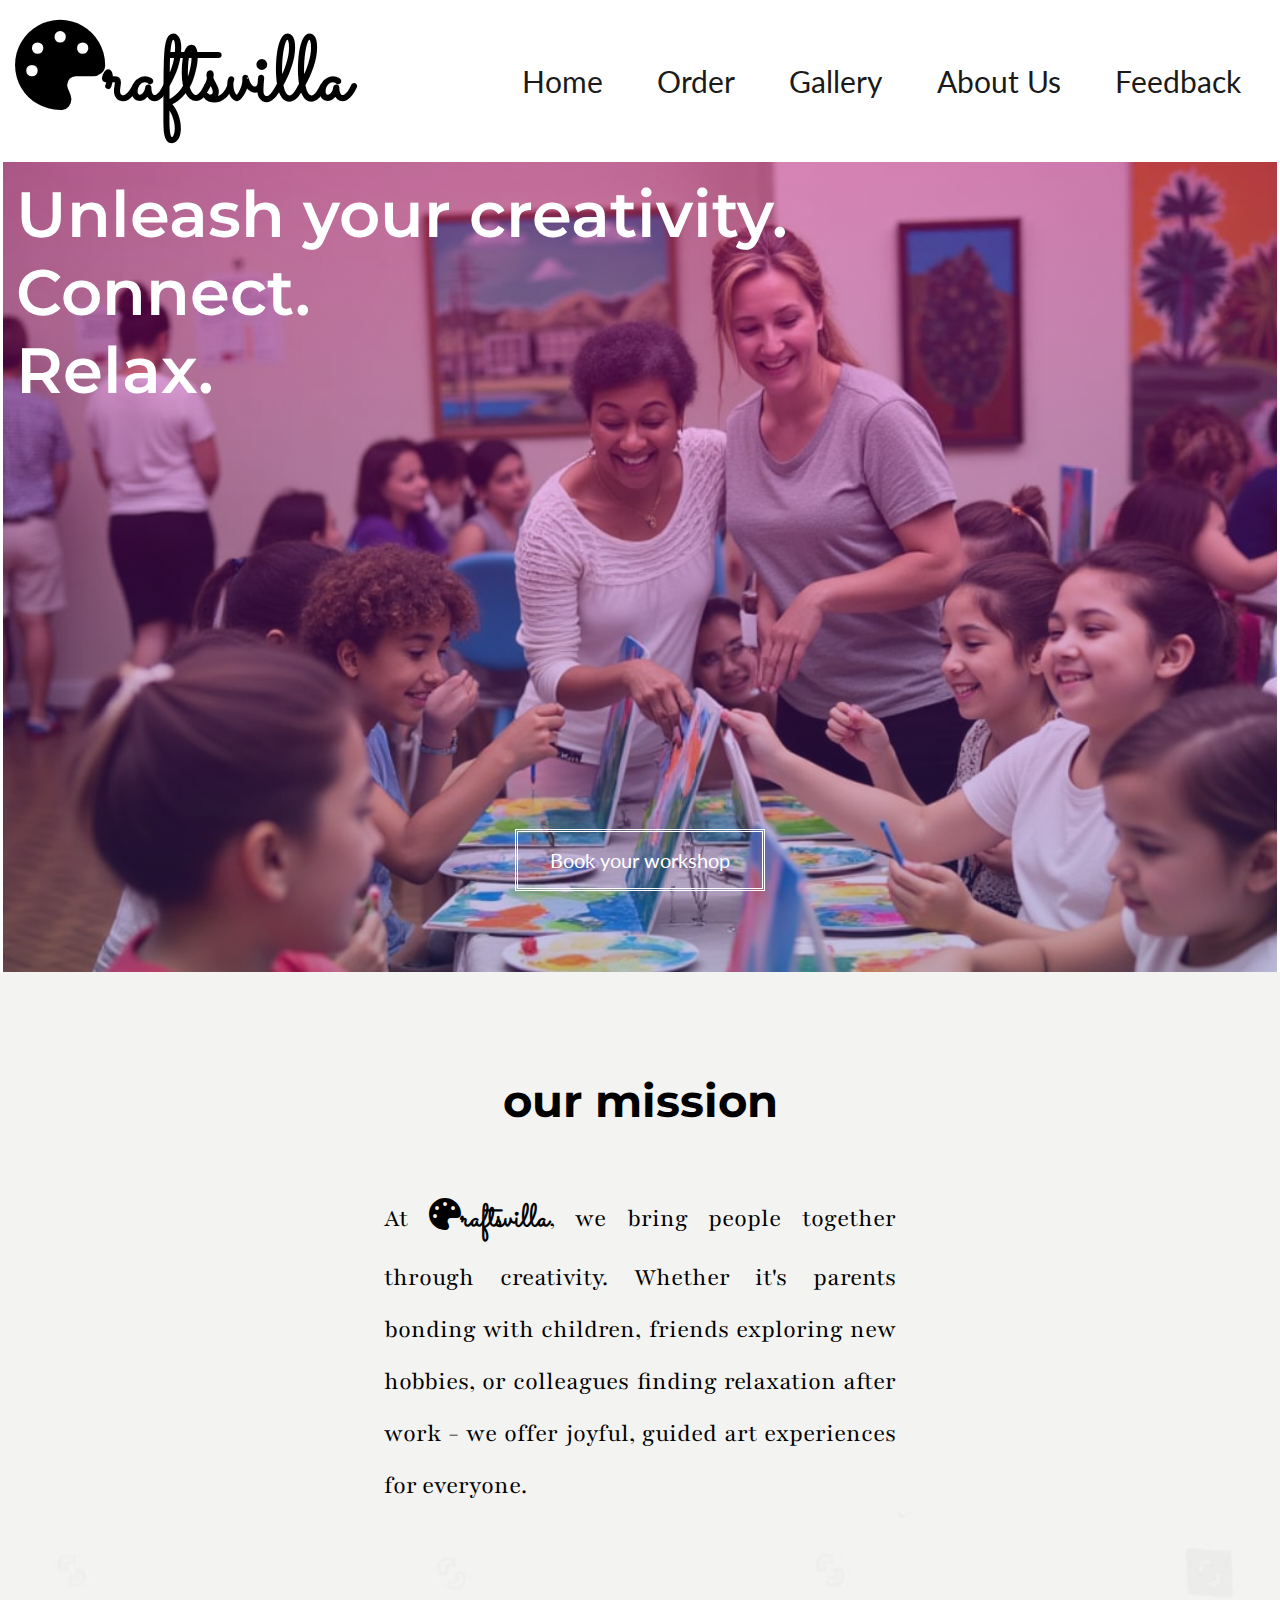
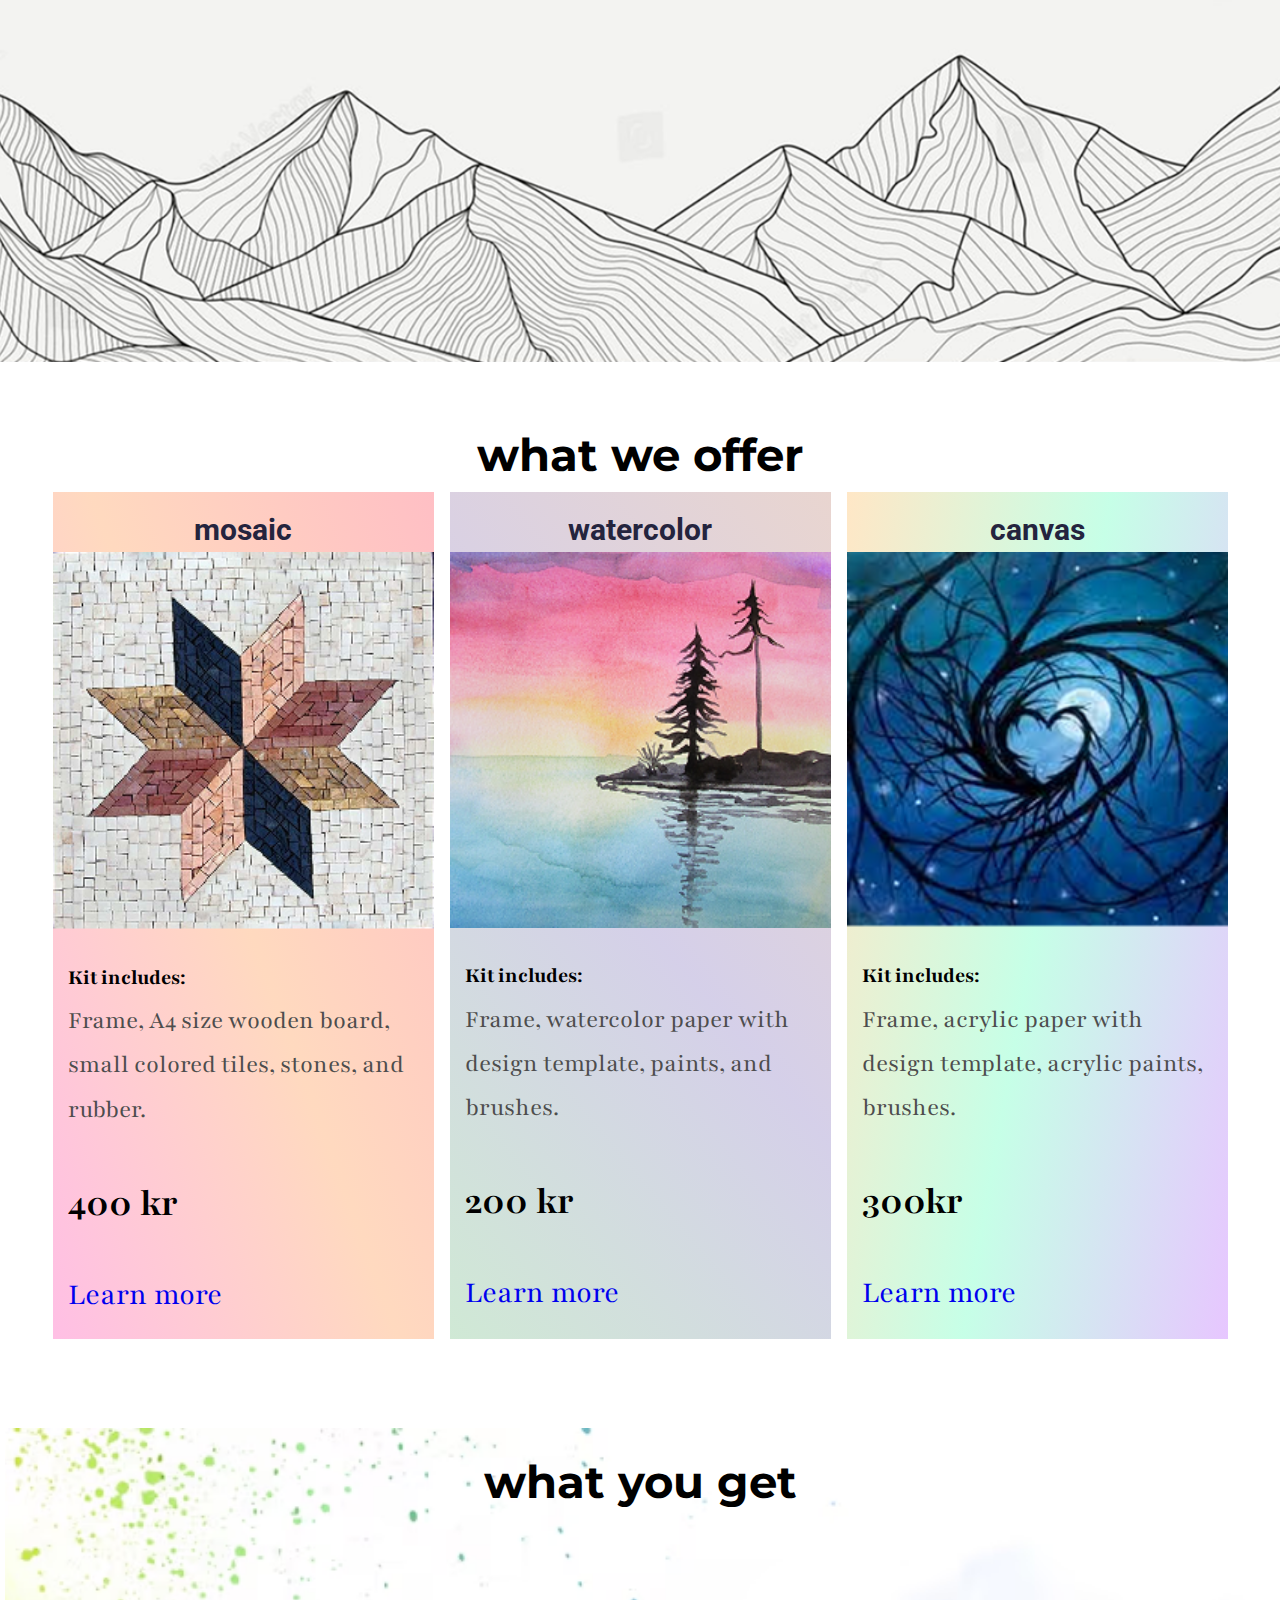
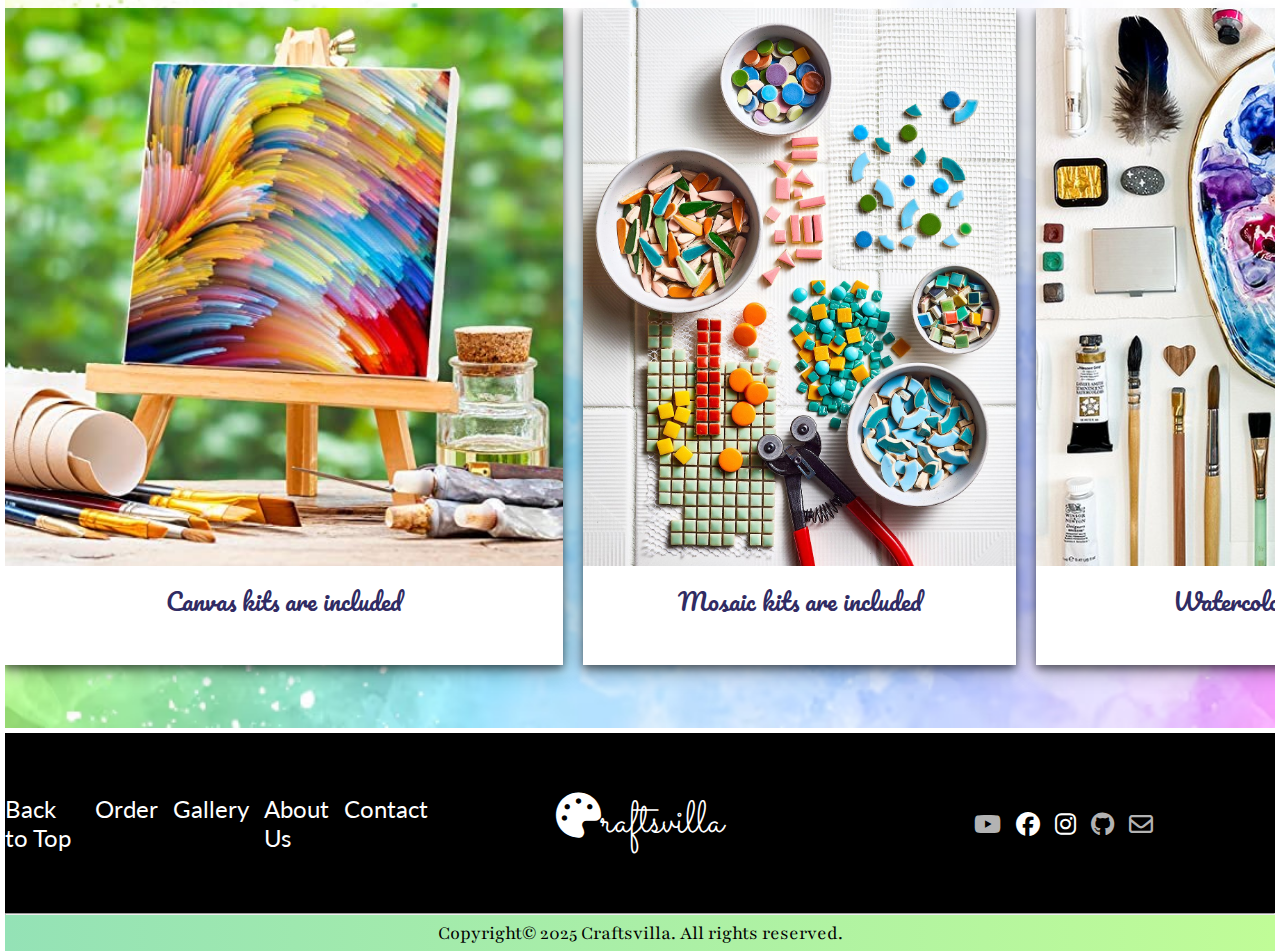
<file: index.html>
<!DOCTYPE html>
<html lang="en">
  <head>
    <meta charset="UTF-8" />
    <meta name="viewport" content="width=device-width, initial-scale=1.0" />
    <link
      rel="shortcut icon"
      href="./images/logo/palette-solid.svg "
      type="image/x-icon"
    />
    <link rel="stylesheet" href="style.css" />
    <link rel="preconnect" href="https://fonts.googleapis.com" />
    <link rel="preconnect" href="https://fonts.gstatic.com" crossorigin />
    <link rel="preconnect" href="https://fonts.googleapis.com" />
    <link rel="preconnect" href="https://fonts.gstatic.com" crossorigin />
    <link
      href="https://fonts.googleapis.com/css2?family=Great+Vibes&family=Lato:ital,wght@0,100;0,300;0,400;0,700;0,900;1,100;1,300;1,400;1,700;1,900&family=Lora:ital,wght@0,400..700;1,400..700&family=Montserrat:ital,wght@0,100..900;1,100..900&family=Open+Sans:ital,wght@0,300..800;1,300..800&family=Pacifico&family=Playfair:ital,opsz,wght@0,5..1200,300..900;1,5..1200,300..900&family=Roboto:ital,wght@0,100..900;1,100..900&family=Sacramento&display=swap"
      rel="stylesheet"
    />
    <link
      rel="stylesheet"
      href="https://cdnjs.cloudflare.com/ajax/libs/font-awesome/6.7.2/css/all.min.css"
    />
    <title>Welcome to Craftsvilla</title>
  </head>
  <body>
    <div class="wrapper">
      <header id="header-section">
        <div class="logo-wrapper">
          <div class="word-icon-wrapper">
            <p class="logo word-icon">
              <i class="fa-solid fa-palette"></i>raftsvilla
            </p>
          </div>
        </div>
        <nav id="nav-section">
          <ul class="nav-list">
            <li><a class="nav-link" href="index.html">Home</a></li>
            <li><a class="nav-link" href="booking.html">Order</a></li>
            <li><a class="nav-link" href="gallery.html">Gallery</a></li>
            <li><a class="nav-link" href="#about-section">About Us</a></li>
            <li><a class="nav-link" href="feedback.html">Feedback</a></li>
          </ul>
        </nav>
      </header>
      <main>
        <section id="hero-section">
          <div class="hero overlay">
            <h1>Unleash your creativity. <br />Connect. <br />Relax.</h1>
          </div>
          <div class="button-wrapper">
            <a href="booking.html" class="button cta-button"
              >Book your workshop
            </a>
          </div>
        </section>
        <section id="about-section">
          <div class="mission-statement">
            <h2>our mission</h2>
            <p>
              At
              <span class="span-craftsvilla"
                ><i class="fa-solid fa-palette"></i>raftsvilla</span
              >, we bring people together through creativity. Whether it's
              parents bonding with children, friends exploring new hobbies, or
              colleagues finding relaxation after work - we offer joyful, guided
              art experiences for everyone.
            </p>
          </div>
          <!-- <div class="mission-image">
            <img src="./images/background/people-art.webp" alt="" />
          </div> -->
        </section>
        <section class="polygon"></section>
        <section id="service-section">
          <h2>what we offer</h2>
          <div class="articles-container">
            <article id="mosaic">
              <h3>mosaic</h3>
              <div class="mosaic-service">
                <img src="./images/products/scaled-star-mosaic.png" alt="" />
                <!-- description-container  -->
                <div class="description-mosaic">
                  <p class="service-description">
                    <span class="span-kit">Kit includes: </span><br />Frame, A4
                    size wooden board, small colored tiles, stones, and rubber.
                  </p>
                  <br />
                  <p class="service-price">400 kr</p>
                  <br />
                  <p><a href="booking.html">Learn more</a></p>
                </div>
              </div>
            </article>
            <article id="watercolor">
              <h3>watercolor</h3>
              <div class="watercolor-service">
                <img
                  src="./images/products/scaled-WatercolorSunset.png"
                  alt=""
                />
                <!-- description-container  -->
                <div class="description-watercolor">
                  <p class="service-description">
                    <span class="span-kit">Kit includes: </span> <br />Frame,
                    watercolor paper with design template, paints, and brushes.
                  </p>
                  <br />
                  <p class="service-price">200 kr</p>
                  <br />
                  <p><a href="booking.html">Learn more</a></p>
                </div>
              </div>
            </article>
            <article id="canvas">
              <h3>canvas</h3>
              <div class="canvas-service">
                <img
                  src="./images/products/scaled-heart-branch-canvas.png"
                  alt=""
                />
                <!-- description-container  -->
                <div class="description-canvas">
                  <p class="service-description">
                    <span class="span-kit">Kit includes: </span> <br />
                    Frame, acrylic paper with design template, acrylic paints,
                    brushes.
                  </p>
                  <br />
                  <p class="service-price">300kr</p>
                  <br />
                  <p><a href="booking.html">Learn more</a></p>
                </div>
              </div>
            </article>
          </div>
        </section>
        <section class="polygon2"></section>
        <section id="benefits-section">
          <h2>what you get</h2>
          <!-- <p>Icons or illustrations with short text:</p>
            <ul>
              <li>No previous experience required</li>
              <li>All materials included</li>
              <li>For all ages</li>
              <li>Relax and recharge</li>
            </ul> -->
          <div class="image-container">
            <div class="image-box image-box2">
              <img src="./images/benefits/canvaas-materials.jpg" alt="" />
              <div class="image-caption">
                <p>Canvas kits are included</p>
              </div>
            </div>

            <div class="image-box image-box3">
              <img src="./images/benefits/mosaic-materials.jpg" alt="" />
              <div class="image-caption">
                <p>Mosaic kits are included</p>
              </div>
            </div>

            <div class="image-box image-box4">
              <img src="./images/benefits/watercolor-materials.jpg" alt="" />
              <div class="image-caption">
                <p>Watercolor kits are included</p>
              </div>
            </div>

            <div class="image-box image-box5">
              <img src="./images/benefits/all-ages.avif" alt="" />
              <div class="image-caption">
                <p>For all ages</p>
              </div>
            </div>

            <div class="image-box image-box1">
              <img src="./images/benefits/novice.webp" alt="" />
              <div class="image-caption">
                <p>No previous experience required</p>
              </div>
            </div>

            <div class="image-box image-box6">
              <img src="./images/benefits/relax.jpg" alt="" />
              <div class="image-caption">
                <p>Relax, refresh, and recharge.</p>
              </div>
            </div>
          </div>
        </section>
        <!-- <section id="workshops-section">
          <div class="workshops-container">
            <h2>Upcoming workshops (optional):</h2>
            <p>Teaser or carousel showing upcoming workshops.</p>
          </div>
        </section> -->
        <section class="polygon3"></section>
      </main>
      <footer id="footer-section">
        <div class="footer-wrapper-top">
          <div class="footer-left">
            <ul class="footer-list">
              <li><a href="index.html">Back to Top</a></li>
              <li><a href="booking.html">Order</a></li>
              <li><a href="gallery.html">Gallery</a></li>
              <li><a href="#about-section">About Us</a></li>
              <li><a href="feedback.html">Contact</a></li>
            </ul>
          </div>
          <div class="footer-middle">
            <div class="footer-word-wrapper">
              <p><i class="fa-solid fa-palette"></i>raftsvilla</p>
            </div>
          </div>
          <div class="footer-right">
            <ul class="footer-list">
              <li>
                <a href=""><i class="fa-brands fa-youtube"></i></a>
              </li>
              <li>
                <a href="#"><i class="fa-brands fa-facebook"></i></a>
              </li>
              <li>
                <a href="#"><i class="fa-brands fa-instagram"></i></a>
              </li>
              <li>
                <a href=""><i class="fa-brands fa-github"></i></a>
              </li>
              <li>
                <a href=""><i class="fa-regular fa-envelope"></i></a>
              </li>
            </ul>
          </div>
        </div>
        <div class="footer-hr"><hr /></div>
        <div class="footer-copyright">
          <p>Copyright&copy; 2025 Craftsvilla. All rights reserved.</p>
        </div>
      </footer>
    </div>
  </body>
</html>
</file>
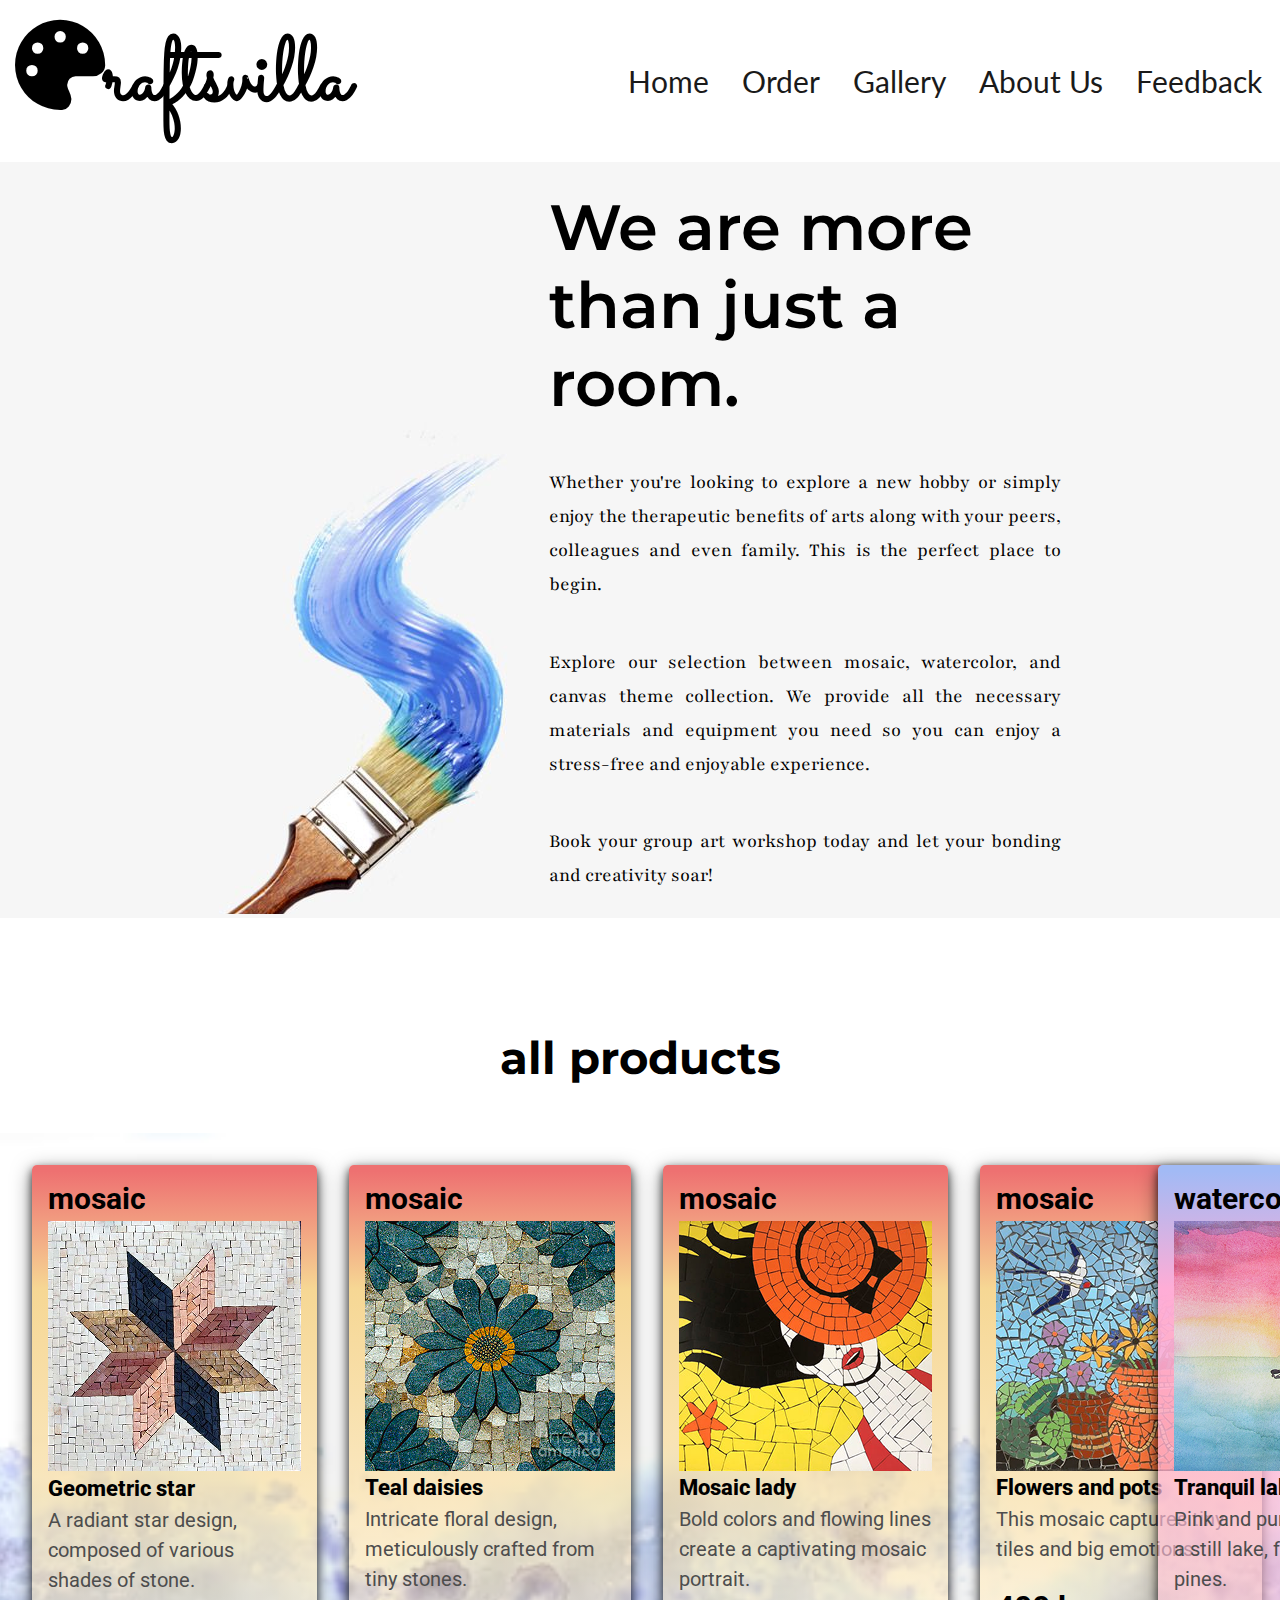
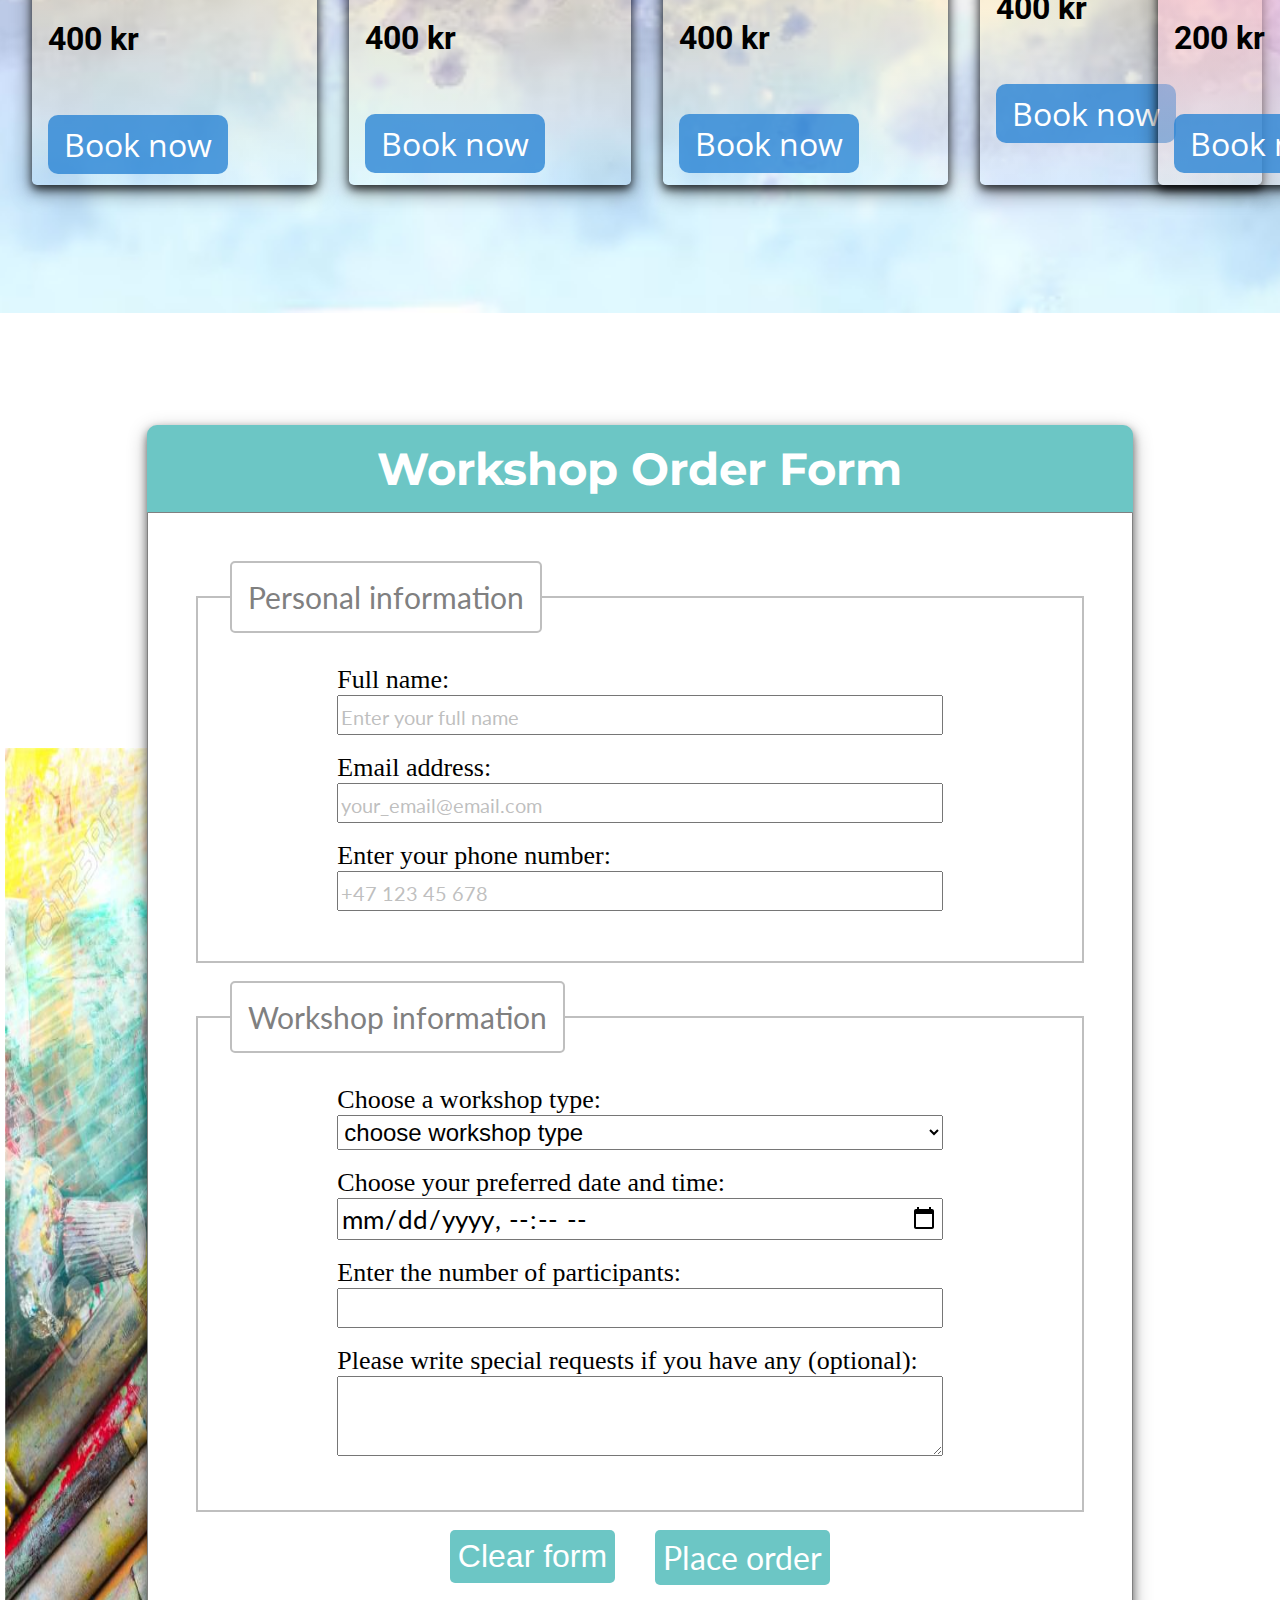
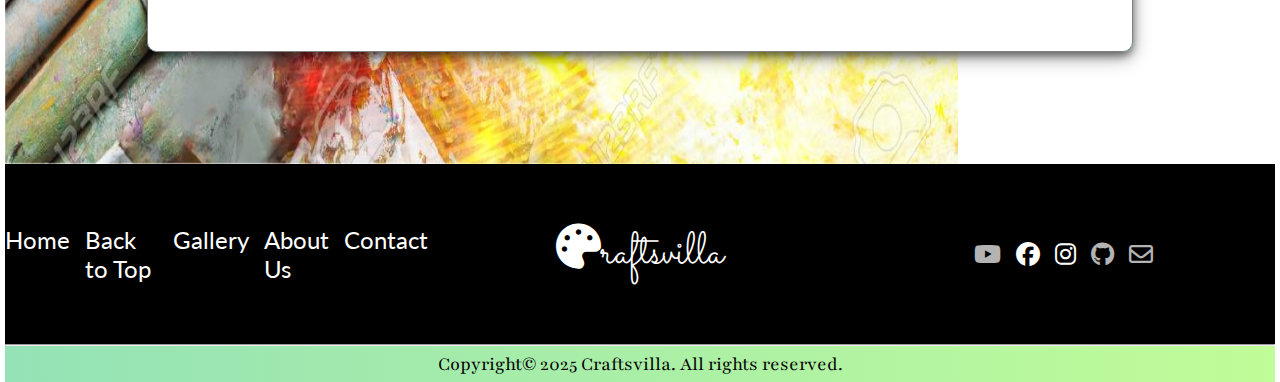
<file: booking.html>
<!DOCTYPE html>
<html lang="en">
  <head>
    <meta charset="UTF-8" />
    <meta name="viewport" content="width=device-width, initial-scale=1.0" />
    <link rel="stylesheet" href="style.css" />
    <link
      href="https://fonts.googleapis.com/css2?family=Great+Vibes&family=Lato:ital,wght@0,100;0,300;0,400;0,700;0,900;1,100;1,300;1,400;1,700;1,900&family=Lora:ital,wght@0,400..700;1,400..700&family=Montserrat:ital,wght@0,100..900;1,100..900&family=Open+Sans:ital,wght@0,300..800;1,300..800&family=Pacifico&family=Playfair:ital,opsz,wght@0,5..1200,300..900;1,5..1200,300..900&family=Roboto:ital,wght@0,100..900;1,100..900&family=Sacramento&display=swap"
      rel="stylesheet"
    />
    <link
      rel="shortcut icon"
      href="./images/logo/palette-solid.svg"
      type="image/x-icon"
    />
    <link
      rel="stylesheet"
      href="https://cdnjs.cloudflare.com/ajax/libs/font-awesome/6.7.2/css/all.min.css"
    />
    <title>Book now</title>
  </head>
  <body>
    <div class="wrapper">
      <header id="header-section">
        <div class="logo-wrapper">
          <div class="word-icon-wrapper">
            <p class="logo word-icon">
              <i class="fa-solid fa-palette"></i>raftsvilla
            </p>
          </div>
        </div>
        <div class="vertical-line"></div>
        <nav id="nav-section">
          <ul class="nav-list">
            <li><a class="nav-link" href="index.html">Home</a></li>
            <li><a class="nav-link" href="booking.html">Order</a></li>
            <li><a class="nav-link" href="gallery.html">Gallery</a></li>
            <li>
              <a class="nav-link" href="index.html#about-section">About Us</a>
            </li>
            <li><a class="nav-link" href="feedback.html">Feedback</a></li>
          </ul>
        </nav>
      </header>
      <main>
        <section id="intro-product">
          <article class="intro-image">
            <img src="./images/background/cropped-blue-paint.png" alt="" />
          </article>
          <article class="intro-article">
            <h1>We are more than just a room.</h1>
            <br />
            <p>
              Whether you're looking to explore a new hobby or simply enjoy the
              therapeutic benefits of arts along with your peers, colleagues and
              even family. This is the perfect place to begin.
            </p>
            <br />
            <p>
              Explore our selection between mosaic, watercolor, and canvas theme
              collection. We provide all the necessary materials and equipment
              you need so you can enjoy a stress-free and enjoyable experience.
            </p>
            <br />
            <p>
              Book your group art workshop today and let your bonding and
              creativity soar!
            </p>
          </article>
        </section>
        <section id="all-products">
          <h2>all products</h2>
          <div class="media-scroller-with-groups media-scroller snaps-inline">
            <!-- mosaic group-->
            <div class="media-group">
              <article class="product-article mosaic-article">
                <h3>mosaic</h3>
                <div class="mosaic-service">
                  <img src="./images/products/scaled-star-mosaic.png" alt="" />
                  <div class="description-container">
                    <p class="description">
                      <span class="span-kit">Geometric star </span>
                      <br />
                      A radiant star design, composed of various shades of
                      stone.
                    </p>
                    <p class="price">400 kr</p>
                    <br />
                    <p>
                      <a class="book-now-btn" href="#order-section">Book now</a>
                    </p>
                  </div>
                </div>
              </article>
              <article class="product-article mosaic-article">
                <h3>mosaic</h3>
                <div class="mosaic-service">
                  <img
                    src="./images/products/scaled-blue-stone-art.png"
                    alt=""
                  />
                  <div class="description-container">
                    <p class="description">
                      <span class="span-kit">Teal daisies </span><br />Intricate
                      floral design, meticulously crafted from tiny stones.
                    </p>
                    <p class="price">400 kr</p>
                    <br />
                    <p>
                      <a class="book-now-btn" href="#order-section">Book now</a>
                    </p>
                  </div>
                </div>
              </article>
              <article class="product-article mosaic-article">
                <h3>mosaic</h3>
                <div class="mosaic-service">
                  <img src="./images/products/scaled-hat-mosaic.png"" />
                  <div class="description-container">
                    <p class="description">
                      <span class="span-kit">Mosaic lady </span><br />Bold
                      colors and flowing lines create a captivating mosaic
                      portrait.
                    </p>
                    <p class="price">400 kr</p>
                    <br />
                    <p>
                      <a class="book-now-btn" href="#order-section">Book now</a>
                    </p>
                  </div>
                </div>
              </article>
              <article class="product-article mosaic-article">
                <h3>mosaic</h3>
                <div class="mosaic-service">
                  <img
                    src="./images/products/scaled-Judith-mosaic-1-small.png"
                    alt=""
                  />
                  <div class="description-container">
                    <p class="description">
                      <span class="span-kit">Flowers and pots </span><br />This
                      mosaic captures tiny tiles and big emotions.
                    </p>
                    <p class="price">400 kr</p>
                    <br />
                    <p>
                      <a class="book-now-btn" href="#order-section">Book now</a>
                    </p>
                  </div>
                </div>
              </article>
            </div>
            <!-- watercolor group-->
            <div class="media-group">
              <article class="product-article watercolor-article">
                <h3>watercolor</h3>
                <div class="watercolor-service">
                  <img
                    src="./images/products/scaled-WatercolorSunset.png"
                    alt=""
                  />
                  <div class="description-container">
                    <p class="description">
                      <span class="span-kit">Tranquil lake </span> <br />Pink
                      and purple skies meet a still lake, framed by dark pines.
                    </p>
                    <p class="price">200 kr</p>
                    <br />
                    <p>
                      <a class="book-now-btn" href="#order-section">Book now</a>
                    </p>
                  </div>
                </div>
              </article>
              <article class="product-article watercolor-article">
                <h3>watercolor</h3>
                <div class="watercolor-service">
                  <img
                    src="./images/products/scaled-blue-mountains-water.png"
                    alt=""
                  />
                  <div class="description-container">
                    <p class="description">
                      <span class="span-kit">Blue mountains </span> <br />A
                      watercolor view of mountains ablaze with colors of dawn.
                    </p>
                    <p class="price">200 kr</p>
                    <br />
                    <p>
                      <a class="book-now-btn" href="#order-section">Book now</a>
                    </p>
                  </div>
                </div>
              </article>
              <article class="product-article watercolor-article">
                <h3>watercolor</h3>
                <div class="watercolor-service">
                  <img src="./images/products/scaled-bottle-water.png" alt="" />
                  <div class="description-container">
                    <p class="description">
                      <span class="span-kit">Glass bottles </span> <br />Two
                      vibrant and cobalt-blue glass bottles.
                    </p>
                    <p class="price">200 kr</p>
                    <br />
                    <p>
                      <a class="book-now-btn" href="#order-section">Book now</a>
                    </p>
                  </div>
                </div>
              </article>
              <article class="product-article watercolor-article">
                <h3>watercolor</h3>
                <div class="watercolor-service">
                  <img
                    src="./images/products/scaled-watercolor-prod.png"
                    alt=""
                  />
                  <div class="description-container">
                    <p class="description">
                      <span class="span-kit">Peaceful stream </span>
                      <br />Watercolor whispers of a serene forest stream.
                    </p>
                    <p class="price">200 kr</p>
                    <br />
                    <p>
                      <a class="book-now-btn" href="#order-section">Book now</a>
                    </p>
                  </div>
                </div>
              </article>
            </div>
            <!-- canvas group-->
            <div class="media-group">
              <article class="product-article canvas-article">
                <h3>canvas</h3>
                <div class="canvas-service">
                  <img
                    src="./images/products/scaled-heart-branch-canvas.png"
                    alt=""
                  />
                  <div class="description-container">
                    <p class="description">
                      <span class="span-kit">Night's embrace </span> <br />
                      A celestial heart, framed by branches reaching for the
                      moonlit sky.
                    </p>
                    <p class="price">300kr</p>
                    <br />
                    <p>
                      <a class="book-now-btn" href="#order-section">Book now</a>
                    </p>
                  </div>
                </div>
              </article>
              <article class="product-article canvas-article">
                <h3>canvas</h3>
                <div class="canvas-service">
                  <img src="./images/products/scaled-birch-tree.png" alt="" />
                  <div class="description-container">
                    <p class="description">
                      <span class="span-kit">Birch trees </span> <br />
                      A whimsical forest, where autumn leaves and colorful
                      candies collide.
                    </p>
                    <p class="price">300kr</p>
                    <br />
                    <p>
                      <a class="book-now-btn" href="#order-section">Book now</a>
                    </p>
                  </div>
                </div>
              </article>
              <article class="product-article canvas-article">
                <h3>canvas</h3>
                <div class="canvas-service">
                  <img src="./images/products/scaled-dog-canvas.png" alt="" />
                  <div class="description-container">
                    <p class="description">
                      <span class="span-kit">Whimsical pup </span> <br />
                      A joyful canine, painted with bold strokes and infectious
                      enthusiasm.
                    </p>
                    <p class="price">300kr</p>
                    <br />
                    <p>
                      <a class="book-now-btn" href="#order-section">Book now</a>
                    </p>
                  </div>
                </div>
              </article>
              <article class="product-article canvas-article">
                <h3>canvas</h3>
                <div class="canvas-service">
                  <img src="./images/products/scaled-heart-acryli.png" alt="" />
                  <div class="description-container">
                    <p class="description">
                      <span class="span-kit">Raw emotion </span> <br />This
                      abstract heart evokes a sense of warmth and connection.
                    </p>
                    <p class="price">300kr</p>
                    <br />
                    <p>
                      <a class="book-now-btn" href="#order-section">Book now</a>
                    </p>
                  </div>
                </div>
              </article>
            </div>
          </div>
        </section>
        <section id="order-section">
          <div class="order-wrapper">
            <h2>Workshop Order Form</h2>
            <div class="form-wrapper">
              <form id="order-form" action="">
                <fieldset>
                  <legend>Personal information</legend>
                  <div class="personal-info-wrapper">
                    <div class="name-div">
                      <label for="full-name">Full name:</label>
                      <br />
                      <input
                        type="text"
                        id="full-name"
                        name="full-name"
                        placeholder="Enter your full name"
                        required
                      />
                    </div>
                    <br />
                    <div class="email-div">
                      <label for="email">Email address:</label>
                      <br />
                      <input
                        type="email"
                        name="email"
                        id="email"
                        placeholder="your_email@email.com"
                        required
                      />
                    </div>
                    <br />
                    <div class="number-div">
                      <label for="phone">Enter your phone number:</label>
                      <br />
                      <input
                        type="tel"
                        name="phone"
                        id="phone"
                        placeholder="+47 123 45 678"
                        pattern="+[0-9](2) [0-9]{3} [0-9]{2} [0-9]{3}"
                        required
                        width="16"
                      />
                    </div>
                    <br />
                  </div>
                </fieldset>
                <br />
                <fieldset>
                  <legend>Workshop information</legend>
                  <div class="workshop-info-wrapper">
                    <div class="workshop-type">
                      <label for="workshop-type">Choose a workshop type:</label>
                      <select name="workshop-type" id="workshop-type" required>
                        <option value="workshop-type" selected>
                          choose workshop type
                        </option>
                        <option value="mosaic">Mosaic</option>
                        <option value="watercolor">Watercolor</option>
                        <option value="`canvas">Canvas</option>
                      </select>
                    </div>
                    <br />
                    <div class="date-picker-div">
                      <label for="date-time"
                        >Choose your preferred date and time:</label
                      >
                      <input
                        type="datetime-local"
                        name="date-time"
                        id="date-time"
                        required
                      />
                    </div>
                    <br />
                    <div class="num-people-div">
                      <label for="num-people"
                        >Enter the number of participants:
                      </label>
                      <input
                        type="number"
                        name="num-people"
                        id="num-people"
                        min="5"
                        max="20"
                        required
                      />
                    </div>
                    <br />
                    <div class="special-request-div">
                      <label for="special-request"
                        >Please write special requests if you have any
                        (optional): <br
                      /></label>
                      <textarea
                        name="special-request"
                        id="special-request"
                      ></textarea>
                    </div>
                    <br />
                  </div>
                </fieldset>
                <br />
                <!-- Form buttons -->
                <div class="order-form-btns">
                  <div class="reset-div">
                    <input type="reset" value="Clear form" />
                  </div>
                  <br />

                  <section id="dialog-section">
                    <!-- javascripy -->
                    <button
                      class="order-button"
                      onclick="document.getElementById('dialog-message').showModal()"
                    >
                      Place order
                    </button>

                    <dialog id="dialog-message">
                      <!-- remove open to hide dialog-box -->
                      <div id="dialog-box">
                        <p>
                          Thank you for booking with
                          <span
                            ><i class="fa-solid fa-palette"></i
                            >raftsvilla!</span
                          >
                          We will contact you shortly to confirm your spot.
                        </p>
                        <br />
                        <br />
                        <button
                          class="ok-button"
                          onclick="document.getElementById('dialog-message').close()"
                        >
                          OK
                        </button>
                      </div>
                    </dialog>
                  </section>
                </div>
                <br />
              </form>
            </div>
          </div>
        </section>
        <!--  
          -submit Button
          -button will display message "Thank you for booking with CRAFTSVILLA! We will contact you shortly to confirm your spot."-->
      </main>
      <footer id="footer-section">
        <div class="footer-wrapper-top">
          <div class="footer-left">
            <ul class="footer-list">
              <li><a href="index.html">Home</a></li>
              <li><a href="booking.html">Back to Top</a></li>
              <li><a href="gallery.html">Gallery</a></li>
              <li><a href="index.html#about-section">About Us</a></li>
              <li><a href="feedback.html">Contact</a></li>
            </ul>
          </div>
          <div class="footer-middle">
            <div class="footer-word-wrapper">
              <p><i class="fa-solid fa-palette"></i>raftsvilla</p>
            </div>
          </div>
          <div class="footer-right">
            <ul class="footer-list">
              <li>
                <a href=""><i class="fa-brands fa-youtube"></i></a>
              </li>
              <li>
                <a href="#"><i class="fa-brands fa-facebook"></i></a>
              </li>
              <li>
                <a href="#"><i class="fa-brands fa-instagram"></i></a>
              </li>
              <li>
                <a href=""><i class="fa-brands fa-github"></i></a>
              </li>
              <li>
                <a href=""><i class="fa-regular fa-envelope"></i></a>
              </li>
            </ul>
          </div>
        </div>
        <div class="footer-hr"><hr /></div>
        <div class="footer-copyright">
          <p>Copyright&copy; 2025 Craftsvilla. All rights reserved.</p>
        </div>
      </footer>
    </div>
  </body>
</html>
</file>
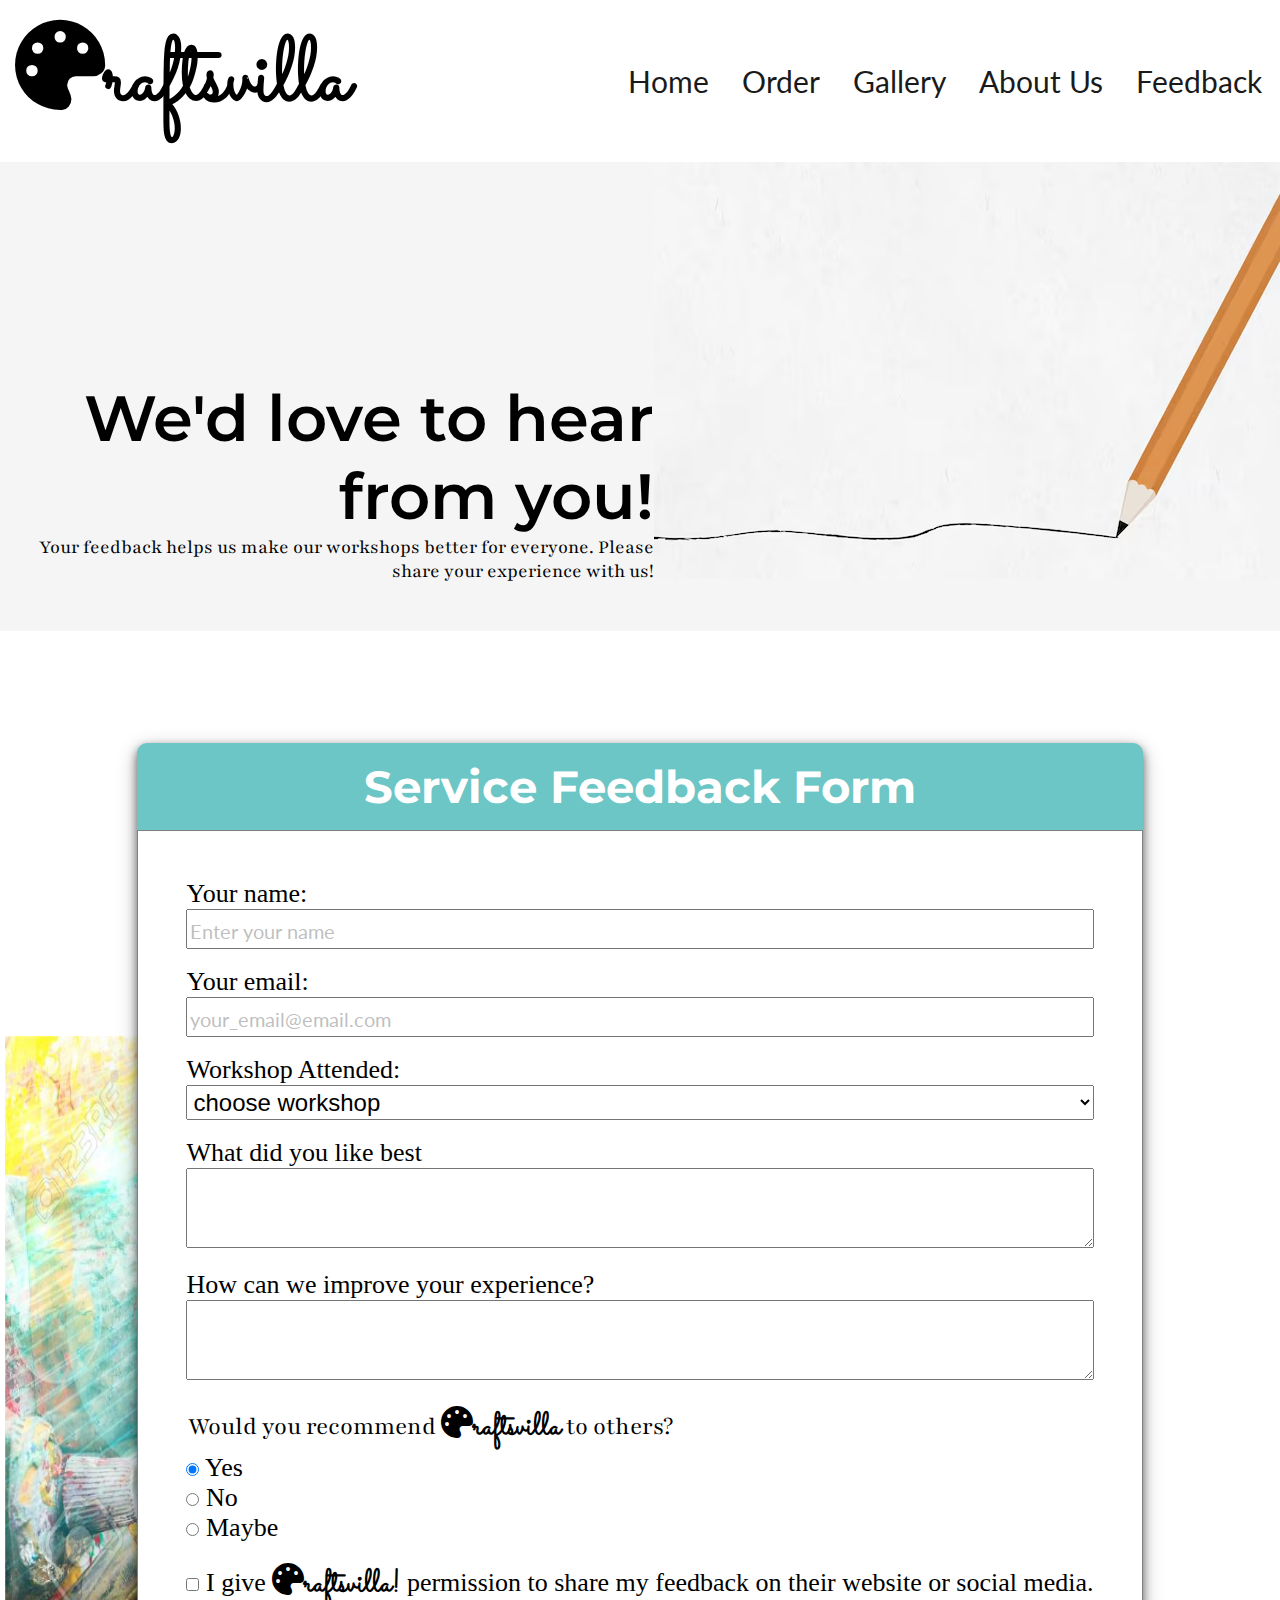
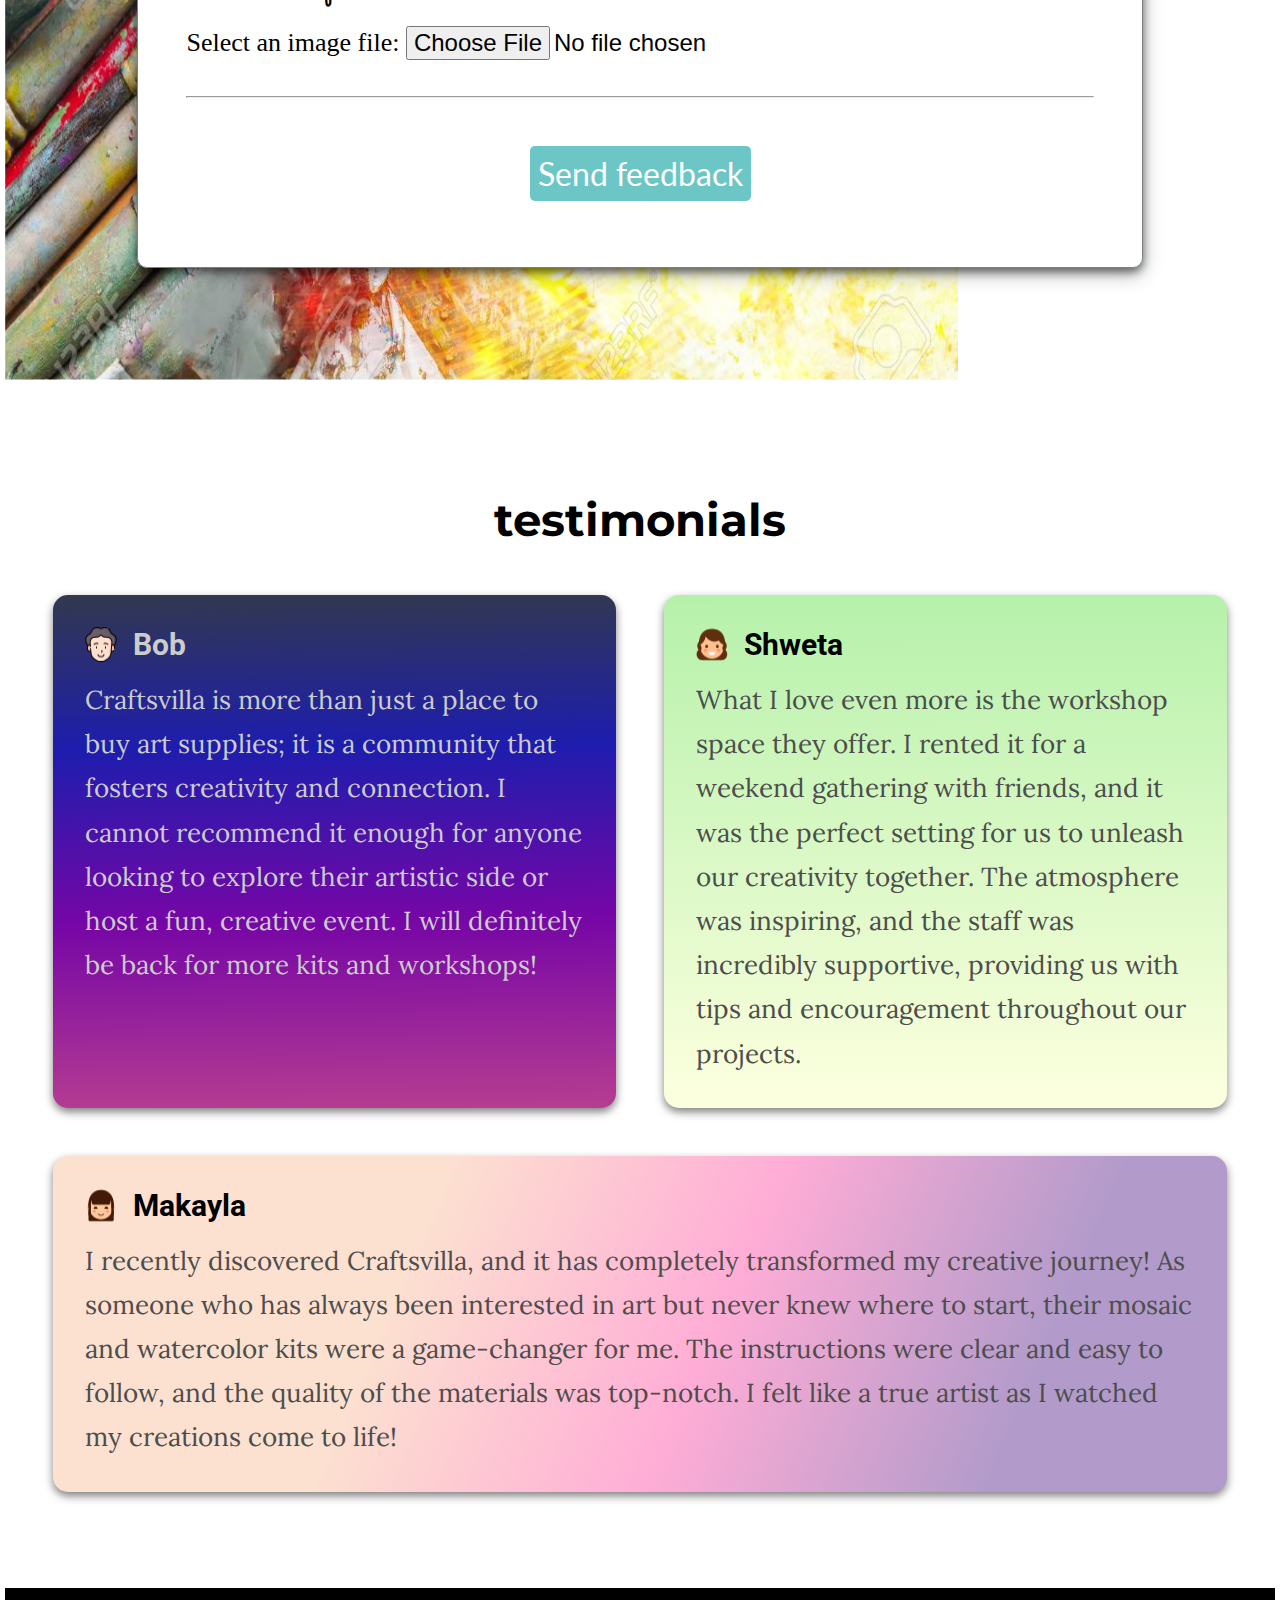
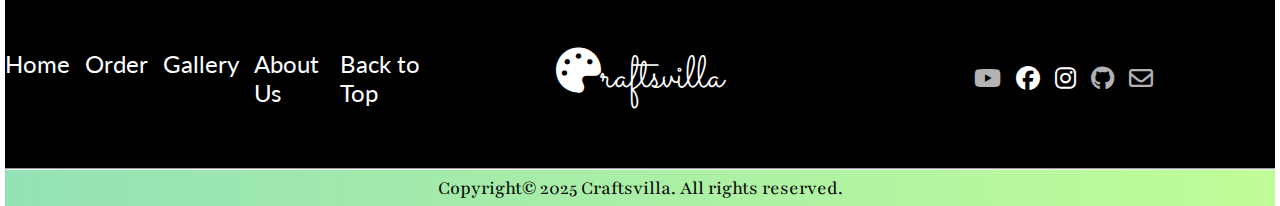
<file: feedback.html>
<!DOCTYPE html>
<html lang="en">
  <head>
    <meta charset="UTF-8" />
    <meta name="viewport" content="width=device-width, initial-scale=1.0" />
    <link rel="stylesheet" href="style.css" />
    <link
      href="https://fonts.googleapis.com/css2?family=Great+Vibes&family=Lato:ital,wght@0,100;0,300;0,400;0,700;0,900;1,100;1,300;1,400;1,700;1,900&family=Lora:ital,wght@0,400..700;1,400..700&family=Montserrat:ital,wght@0,100..900;1,100..900&family=Open+Sans:ital,wght@0,300..800;1,300..800&family=Pacifico&family=Playfair:ital,opsz,wght@0,5..1200,300..900;1,5..1200,300..900&family=Roboto:ital,wght@0,100..900;1,100..900&family=Sacramento&display=swap"
      rel="stylesheet"
    />
    <link
      rel="shortcut icon"
      href="./images/logo/palette-solid.svg"
      type="image/x-icon"
    />
    <link
      rel="stylesheet"
      href="https://cdnjs.cloudflare.com/ajax/libs/font-awesome/6.7.2/css/all.min.css"
    />
    <title>Give your feedback</title>
  </head>
  <body>
    <div class="wrapper">
      <header id="header-section">
        <div class="logo-wrapper">
          <div class="word-icon-wrapper">
            <p class="logo word-icon">
              <i class="fa-solid fa-palette"></i>raftsvilla
            </p>
          </div>
        </div>
        <div class="vertical-line"></div>
        <nav id="nav-section">
          <ul class="nav-list">
            <li><a class="nav-link" href="index.html">Home</a></li>
            <li><a class="nav-link" href="booking.html">Order</a></li>
            <li><a class="nav-link" href="gallery.html">Gallery</a></li>
            <li>
              <a class="nav-link" href="index.html#about-section">About Us</a>
            </li>
            <li><a class="nav-link" href="feedback.html">Feedback</a></li>
          </ul>
        </nav>
      </header>
      <main>
        <section id="intro-feedback">
          <div class="intro-feedback-heading">
            <h1>We'd love to hear from you!</h1>
            <p>
              Your feedback helps us make our workshops better for everyone.
              Please share your experience with us!
            </p>
          </div>
          <div class="intro-feedback-image">
            <img
              src="./images/background/education-background-with-pencil_53876-115369.avif"
              alt=""
            />
          </div>
        </section>
        <section id="feedback-section">
          <div class="feedback-wrapper">
            <h2>Service Feedback Form</h2>
            <div class="form-wrapper">
              <form id="feedback-form" action="">
                <div class="name">
                  <label for="name">Your name: </label>
                  <input
                    type="text"
                    name="name"
                    id="name"
                    placeholder="Enter your name"
                    required
                  />
                </div>
                <br />
                <div class="email">
                  <label for="email">Your email: </label>
                  <input
                    type="email"
                    name="email"
                    id="email"
                    placeholder="your_email@email.com"
                    required
                  />
                </div>
                <br />
                <div class="workshop-attended">
                  <label for="workshop-attended">Workshop Attended:</label>
                  <select
                    name="workshop-attended"
                    id="workshop-attended"
                    required
                  >
                    <option value="workshop-attended" selected>
                      choose workshop
                    </option>
                    <option value="mosaic">Mosaic</option>
                    <option value="watercolor">Watercolor</option>
                    <option value="`canvas">Canvas</option>
                  </select>
                </div>
                <br />
                <div class="favorite">
                  <label for="favorite">What did you like best</label>
                  <br />
                  <textarea name="favorite" id="favorite"></textarea>
                </div>
                <br />
                <div class="improvement">
                  <label for="improvement"
                    >How can we improve your experience?</label
                  >
                  <textarea name="improvement" id="improvement"></textarea>
                </div>
                <br />
                <div class="recommend">
                  <p>
                    Would you recommend
                    <span class="span-logo"
                      ><i class="fa-solid fa-palette"></i>raftsvilla</span
                    >
                    to others?
                  </p>
                  <label
                    ><input type="radio" name="recommend" id="yes" checked />
                    Yes</label
                  >
                  <label
                    ><input type="radio" name="recommend" id="no" /> No</label
                  >
                  <label
                    ><input type="radio" name="recommend" id="maybe" />
                    Maybe</label
                  >
                </div>
                <br />
                <div class="permission">
                  <label for="permission"
                    ><input
                      type="checkbox"
                      name="permission"
                      id="permission"
                      required
                    />
                    I give
                    <span class="span-logo"
                      ><i class="fa-solid fa-palette"></i>raftsvilla!</span
                    >
                    permission to share my feedback on their website or social
                    media.</label
                  >
                </div>
                <br />
                <div class="upload">
                  <label for="upload">Select an image file: </label>
                  <input type="file" name="upload" id="upload" />
                </div>
                <br />
                <br />
                <hr />
                <section id="dialog-section">
                  <div class="submit-button-wrapper">
                    <button
                      class="submit-button"
                      onclick="document.getElementById('dialog-message').showModal()"
                    >
                      Send feedback
                    </button>
                  </div>
                  <dialog id="dialog-message">
                    <!-- remove open to hide dialog-box -->
                    <div id="dialog-box">
                      <p>Thank you! Your feedback has been sent!</p>
                      <br />
                      <br />
                      <button
                        class="ok-button"
                        onclick="document.getElementById('dialog-message').close()"
                      >
                        OK
                      </button>
                    </div>
                  </dialog>
                </section>
                <br />
              </form>
            </div>
          </div>
        </section>
        <section id="testimonial-section">
          <h2>testimonials</h2>
          <div class="all-testimonials">
            <article class="testimonial testimonial_1">
              <div class="testimonial-name">
                <img src="./images/logo/head.png" alt="" />
                <h3>Bob</h3>
              </div>
              <p>
                Craftsvilla is more than just a place to buy art supplies; it is
                a community that fosters creativity and connection. I cannot
                recommend it enough for anyone looking to explore their artistic
                side or host a fun, creative event. I will definitely be back
                for more kits and workshops!
              </p>
            </article>
            <article class="testimonial testimonial_2">
              <div class="testimonial-name">
                <img src="./images/logo/woman.png" alt="" />
                <h3>Shweta</h3>
              </div>
              <p>
                What I love even more is the workshop space they offer. I rented
                it for a weekend gathering with friends, and it was the perfect
                setting for us to unleash our creativity together. The
                atmosphere was inspiring, and the staff was incredibly
                supportive, providing us with tips and encouragement throughout
                our projects.
              </p>
            </article>
            <article class="testimonial testimonial_3">
              <div class="testimonial-name">
                <img src="./images/logo/girl-bangs.png" alt="" />
                <h3>Makayla</h3>
              </div>
              <p>
                I recently discovered Craftsvilla, and it has completely
                transformed my creative journey! As someone who has always been
                interested in art but never knew where to start, their mosaic
                and watercolor kits were a game-changer for me. The instructions
                were clear and easy to follow, and the quality of the materials
                was top-notch. I felt like a true artist as I watched my
                creations come to life!
              </p>
            </article>
          </div>
        </section>
      </main>
      <footer id="footer-section">
        <div class="footer-wrapper-top">
          <div class="footer-left">
            <ul class="footer-list">
              <li><a href="index.html">Home</a></li>
              <li><a href="booking.html">Order</a></li>
              <li><a href="gallery.html">Gallery</a></li>
              <li><a href="index.html#about-section">About Us</a></li>
              <li><a href="feedback.html">Back to Top</a></li>
            </ul>
          </div>
          <div class="footer-middle">
            <div class="footer-word-wrapper">
              <p><i class="fa-solid fa-palette"></i>raftsvilla</p>
            </div>
          </div>
          <div class="footer-right">
            <ul class="footer-list">
              <li>
                <a href=""><i class="fa-brands fa-youtube"></i></a>
              </li>
              <li>
                <a href="#"><i class="fa-brands fa-facebook"></i></a>
              </li>
              <li>
                <a href="#"><i class="fa-brands fa-instagram"></i></a>
              </li>
              <li>
                <a href=""><i class="fa-brands fa-github"></i></a>
              </li>
              <li>
                <a href=""><i class="fa-regular fa-envelope"></i></a>
              </li>
            </ul>
          </div>
        </div>
        <div class="footer-hr"><hr /></div>
        <div class="footer-copyright">
          <p>Copyright&copy; 2025 Craftsvilla. All rights reserved.</p>
        </div>
      </footer>
    </div>
  </body>
</html>
</file>
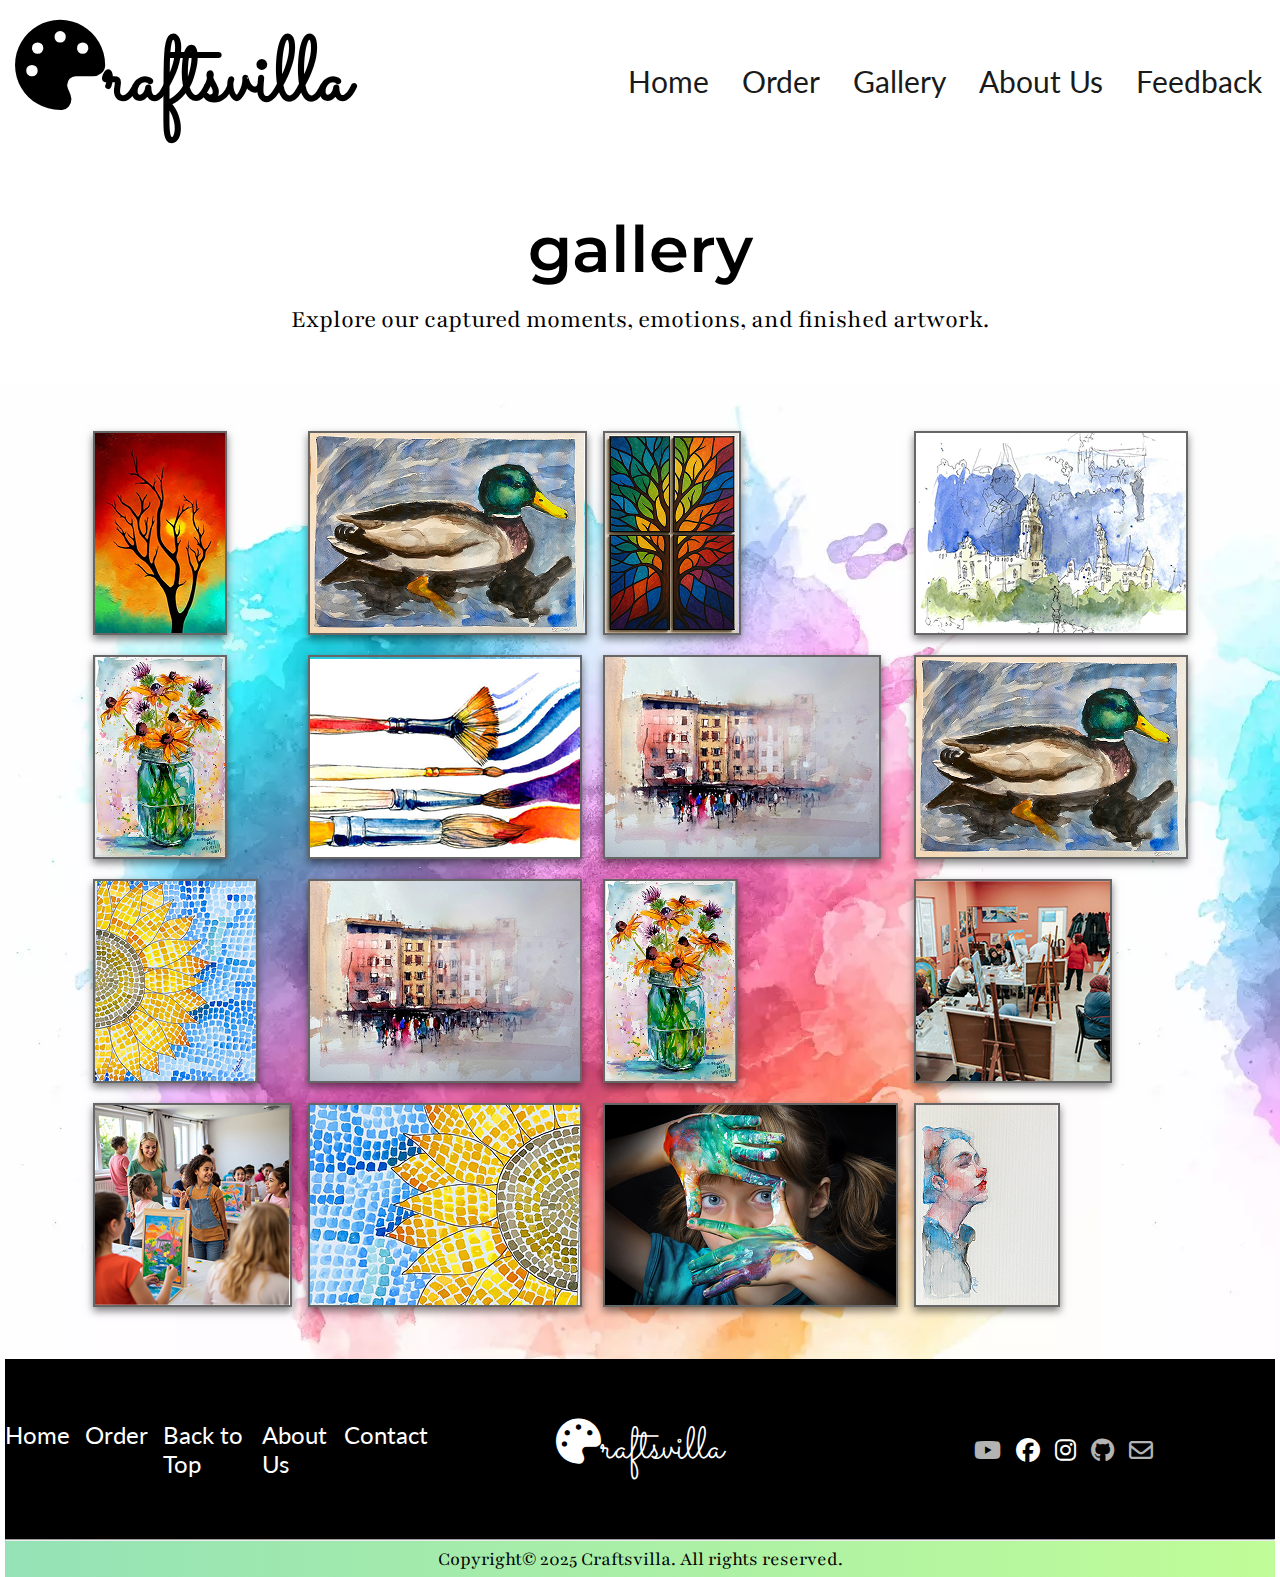
<file: gallery.html>
<!DOCTYPE html>
<html lang="en">
  <head>
    <meta charset="UTF-8" />
    <meta name="viewport" content="width=device-width, initial-scale=1.0" />
    <link rel="stylesheet" href="style.css" />
    <link
      href="https://fonts.googleapis.com/css2?family=Great+Vibes&family=Lato:ital,wght@0,100;0,300;0,400;0,700;0,900;1,100;1,300;1,400;1,700;1,900&family=Lora:ital,wght@0,400..700;1,400..700&family=Montserrat:ital,wght@0,100..900;1,100..900&family=Open+Sans:ital,wght@0,300..800;1,300..800&family=Pacifico&family=Playfair:ital,opsz,wght@0,5..1200,300..900;1,5..1200,300..900&family=Roboto:ital,wght@0,100..900;1,100..900&family=Sacramento&display=swap"
      rel="stylesheet"
    />
    <link
      rel="shortcut icon"
      href="./images/logo/palette-solid.svg"
      type="image/x-icon"
    />
    <link
      rel="stylesheet"
      href="https://cdnjs.cloudflare.com/ajax/libs/font-awesome/6.7.2/css/all.min.css"
    />
    <title>Explore our gallery</title>
  </head>
  <body>
    <div class="wrapper">
      <header id="header-section">
        <div class="logo-wrapper">
          <div class="word-icon-wrapper">
            <p class="logo word-icon">
              <i class="fa-solid fa-palette"></i>raftsvilla
            </p>
          </div>
        </div>
        <div class="vertical-line"></div>
        <nav id="nav-section">
          <ul class="nav-list">
            <li><a class="nav-link" href="index.html">Home</a></li>
            <li><a class="nav-link" href="booking.html">Order</a></li>
            <li><a class="nav-link" href="gallery.html">Gallery</a></li>
            <li>
              <a class="nav-link" href="index.html#about-section">About Us</a>
            </li>
            <li><a class="nav-link" href="feedback.html">Feedback</a></li>
          </ul>
        </nav>
      </header>
      <main>
        <section class="intro-gallery">
          <h1>gallery</h1>
          <p>Explore our captured moments, emotions, and finished artwork.</p>
        </section>
        <section id="gallery-section">
          <!-- grid-template-areas naming style="grid-area: box-1 -->
          <!-- .portfolio class -->
          <div class="grid-container">
            <!-- .portfolio-item -->
            <div class="box box-1">
              <a href="#gallery-lightbox-1">
                <img class="grid-image" src="./images/gallery/img_1.png" alt=""
              /></a>
              <!-- <div class="portfolio_desc">
                <h3 class="portfolio_title"></h3>
                <a href="" class="button"></a>
              </div> -->
            </div>
            <div class="box box-2">
              <a href="#gallery-lightbox-2">
                <img class="grid-image" src="./images/gallery/img_2.png" alt=""
              /></a>
            </div>
            <div class="box box-3">
              <a href="#gallery-lightbox-3">
                <img class="grid-image" src="./images/gallery/img_3.png" alt=""
              /></a>
            </div>
            <div class="box box-4">
              <a href="#gallery-lightbox-4">
                <img class="grid-image" src="./images/gallery/img_4.png" alt=""
              /></a>
            </div>
            <div class="box box-5">
              <a href="#gallery-lightbox-5">
                <img class="grid-image" src="./images/gallery/img_5.png" alt=""
              /></a>
            </div>
            <div class="box box-6">
              <a href="#gallery-lightbox-6">
                <img class="grid-image" src="./images/gallery/img_6.png" alt=""
              /></a>
            </div>
            <div class="box box-7">
              <a href="#gallery-lightbox-7">
                <img class="grid-image" src="./images/gallery/img_7.png" alt=""
              /></a>
            </div>
            <div class="box box-8">
              <a href="#gallery-lightbox-8">
                <img class="grid-image" src="./images/gallery/img_8.png" alt=""
              /></a>
            </div>
            <div class="box box-9">
              <a href="#gallery-lightbox-9">
                <img class="grid-image" src="./images/gallery/img_9.png" alt=""
              /></a>
            </div>
            <div class="box box-10">
              <a href="#gallery-lightbox-10">
                <img
                  class="grid-image"
                  src="./images/gallery/img_10.png"
                  alt=""
              /></a>
            </div>
            <div class="box box-11">
              <a href="#gallery-lightbox-11">
                <img
                  class="grid-image"
                  src="./images/gallery/img_11.png"
                  alt=""
              /></a>
            </div>
            <div class="box box-12">
              <a href="#gallery-lightbox-12">
                <img
                  class="grid-image"
                  src="./images/gallery/img_12.png"
                  alt=""
              /></a>
            </div>
            <div class="box box-13">
              <a href="#gallery-lightbox-13">
                <img
                  class="grid-image"
                  src="./images/gallery/img_13.png"
                  alt=""
              /></a>
            </div>
            <div class="box box-14">
              <a href="#gallery-lightbox-14">
                <img
                  class="grid-image"
                  src="./images/gallery/img_14.png"
                  alt=""
              /></a>
            </div>
            <div class="box box-15">
              <a href="#gallery-lightbox-15">
                <img
                  class="grid-image"
                  src="./images/gallery/img_15.png"
                  alt=""
              /></a>
            </div>
            <div class="box box-16">
              <a href="#gallery-lightbox-16">
                <img
                  class="grid-image"
                  src="./images/gallery/img_16.png"
                  alt=""
                />
              </a>
            </div>
          </div>
          <!-- .portfolio-lightboxes -->
          <div class="gallery-lightboxes">
            <div id="gallery-lightbox-1" class="gallery-lightbox">
              <div class="gallery-lightbox-content">
                <a href="#!" class="close-button">X</a
                ><img
                  class="lightbox-image"
                  src="./images/gallery/img_1.png"
                  alt=""
                />
                <p class="gallery-lightbox-caption">This is a caption.</p>
              </div>
            </div>
            <div id="gallery-lightbox-2" class="gallery-lightbox">
              <div class="gallery-lightbox-content">
                <a href="#!" class="close-button">X</a
                ><img
                  class="lightbox-image"
                  src="./images/gallery/img_2.png"
                  alt=""
                />
                <p class="gallery-lightbox-caption">This is a caption.</p>
              </div>
            </div>
            <div id="gallery-lightbox-3" class="gallery-lightbox">
              <div class="gallery-lightbox-content">
                <a href="#!" class="close-button">X</a
                ><img
                  class="lightbox-image"
                  src="./images/gallery/img_3.png"
                  alt=""
                />
                <p class="gallery-lightbox-caption">This is a caption.</p>
              </div>
            </div>
            <div id="gallery-lightbox-4" class="gallery-lightbox">
              <div class="gallery-lightbox-content">
                <a href="#!" class="close-button">X</a
                ><img
                  class="lightbox-image"
                  src="./images/gallery/img_4.png"
                  alt=""
                />
                <p class="gallery-lightbox-caption">This is a caption.</p>
              </div>
            </div>
            <div id="gallery-lightbox-5" class="gallery-lightbox">
              <div class="gallery-lightbox-content">
                <a href="#!" class="close-button">X</a
                ><img
                  class="lightbox-image"
                  src="./images/gallery/img_5.png"
                  alt=""
                />
                <p class="gallery-lightbox-caption">This is a caption.</p>
              </div>
            </div>
            <div id="gallery-lightbox-6" class="gallery-lightbox">
              <div class="gallery-lightbox-content">
                <a href="#!" class="close-button">X</a
                ><img
                  class="lightbox-image"
                  src="./images/gallery/img_6.png"
                  alt=""
                />
                <p class="gallery-lightbox-caption">This is a caption.</p>
              </div>
            </div>
            <div id="gallery-lightbox-7" class="gallery-lightbox">
              <div class="gallery-lightbox-content">
                <a href="#!" class="close-button">X</a
                ><img
                  class="lightbox-image"
                  src="./images/gallery/img_7.png"
                  alt=""
                />
                <p class="gallery-lightbox-caption">This is a caption.</p>
              </div>
            </div>
            <div id="gallery-lightbox-8" class="gallery-lightbox">
              <div class="gallery-lightbox-content">
                <a href="#!" class="close-button">X</a
                ><img
                  class="lightbox-image"
                  src="./images/gallery/img_8.png"
                  alt=""
                />
                <p class="gallery-lightbox-caption">This is a caption.</p>
              </div>
            </div>
            <div id="gallery-lightbox-9" class="gallery-lightbox">
              <div class="gallery-lightbox-content">
                <a href="#!" class="close-button">X</a
                ><img
                  class="lightbox-image"
                  src="./images/gallery/img_9.png"
                  alt=""
                />
                <p class="gallery-lightbox-caption">This is a caption.</p>
              </div>
            </div>
            <div id="gallery-lightbox-10" class="gallery-lightbox">
              <div class="gallery-lightbox-content">
                <a href="#!" class="close-button">X</a
                ><img
                  class="lightbox-image"
                  src="./images/gallery/img_10.png"
                  alt=""
                />
                <p class="gallery-lightbox-caption">This is a caption.</p>
              </div>
            </div>
            <div id="gallery-lightbox-11" class="gallery-lightbox">
              <div class="gallery-lightbox-content">
                <a href="#!" class="close-button">X</a
                ><img
                  class="lightbox-image"
                  src="./images/gallery/img_11.png"
                  alt=""
                />
                <p class="gallery-lightbox-caption">This is a caption.</p>
              </div>
            </div>
            <div id="gallery-lightbox-12" class="gallery-lightbox">
              <div class="gallery-lightbox-content">
                <a href="#!" class="close-button"></a
                ><img
                  class="lightbox-image"
                  src="./images/gallery/img_12.png"
                  alt=""
                />
                <p class="gallery-lightbox-caption">This is a caption.</p>
              </div>
            </div>
            <div id="gallery-lightbox-13" class="gallery-lightbox">
              <div class="gallery-lightbox-content">
                <a href="#!" class="close-button"></a
                ><img
                  class="lightbox-image"
                  src="./images/gallery/img_13.png"
                  alt=""
                />
                <p class="gallery-lightbox-caption">This is a caption.</p>
              </div>
            </div>
            <div id="gallery-lightbox-14" class="gallery-lightbox">
              <div class="gallery-lightbox-content">
                <a href="#!" class="close-button">X</a
                ><img
                  class="lightbox-image"
                  src="./images/gallery/img_14.png"
                  alt=""
                />
                <p class="gallery-lightbox-caption">This is a caption.</p>
              </div>
            </div>
            <div id="gallery-lightbox-15" class="gallery-lightbox">
              <div class="gallery-lightbox-content">
                <a href="#!" class="close-button">X</a
                ><img
                  class="lightbox-image"
                  src="./images/gallery/img_15.png"
                  alt=""
                />
                <p class="gallery-lightbox-caption">This is a caption.</p>
              </div>
            </div>
            <div id="gallery-lightbox-16" class="gallery-lightbox">
              <div class="gallery-lightbox-content">
                <a href="#!" class="close-button">X</a>
                <img
                  class="lightbox-image"
                  src="./images/gallery/img_16.png"
                  alt=""
                />
                <p class="gallery-lightbox-caption">This is a caption.</p>
              </div>
            </div>
          </div>
        </section>
      </main>
      <footer id="footer-section">
        <div class="footer-wrapper-top">
          <div class="footer-left">
            <ul class="footer-list">
              <li><a href="index.html">Home</a></li>
              <li><a href="booking.html">Order</a></li>
              <li><a href="gallery.html">Back to Top</a></li>
              <li><a href="index.html#about-section">About Us</a></li>
              <li><a href="feedback.html">Contact</a></li>
            </ul>
          </div>
          <div class="footer-middle">
            <div class="footer-word-wrapper">
              <p><i class="fa-solid fa-palette"></i>raftsvilla</p>
            </div>
          </div>
          <div class="footer-right">
            <ul class="footer-list">
              <li>
                <a href=""><i class="fa-brands fa-youtube"></i></a>
              </li>
              <li>
                <a href="#"><i class="fa-brands fa-facebook"></i></a>
              </li>
              <li>
                <a href="#"><i class="fa-brands fa-instagram"></i></a>
              </li>
              <li>
                <a href=""><i class="fa-brands fa-github"></i></a>
              </li>
              <li>
                <a href=""><i class="fa-regular fa-envelope"></i></a>
              </li>
            </ul>
          </div>
        </div>
        <div class="footer-hr"><hr /></div>
        <div class="footer-copyright">
          <p>Copyright&copy; 2025 Craftsvilla. All rights reserved.</p>
        </div>
      </footer>
    </div>
  </body>
</html>
</file>
<file: style.css>
/* overlay longhand code
  border-width: 10px;
  border-style: solid;
  border-image-slice: fill 1;
  border-image-source: linear-gradient(hsla(159, 68%, 35%, 0.3), hsl(142, 89%, 78%, 0.3)); */

/* >600px,  601px, 760px, 992px, 1200px BREAKPOINTSx */
:root {
  --font-playfair: "Playfair", serif;
  --font-great-vibes: "Great Vibes", cursive;
  --font-pacifico: "Pacifico", cursive;
  --font-lora: "Lora", serif;
  --font-montserrat: "Montserrat", sans-serif;
  --font-open-sans: "Open Sans", sans-serif;
  --font-lato: "Lato", sans-serif;
  --font-roboto: "Roboto", sans-serif;
  --font-sacramento: "Sacramento", cursive;
  --h1-size: 64px;
  --h2-size: 45px;
  --h3-size: 30px;
  --p-size: 20px;
}
/* HMEDIA QUERY ------------------------------------------------------------------------------------------------------------*/
/* @media (min-width=601px) {
  .word-icon {
    flex-grow: 1;
  }
} */
/* GENERAL HTML ELEMENTS ------------------------------------------------------------------------------------------------------------*/
* {
  margin: 0;
  padding: 0;
  box-sizing: border-box;
}
h1 {
  font-family: var(--font-montserrat);
  font-weight: 600;
  font-size: var(--h1-size);
}
h2 {
  font-family: var(--font-montserrat);
  font-size: var(--h2-size);
}
h3 {
  font-size: var(--h3-size);
  font-family: var(--font-roboto);
}
p {
  font-family: var(--font-playfair);
  font-size: var(--p-size);
}
a {
  text-decoration: none;
}
.wrapper {
  height: 100vh;
  width: 100%;
  display: flex;
  flex-direction: column;
}
.overlay {
  border-image: fill 1
    linear-gradient(hsl(312, 100%, 50%, 0.3), hsl(240, 50%, 40%, 0.3));
}
.polygon {
  background-image: url(./images/background/cropped-mountain.png);
  background-size: cover;
  background-position: center;
  height: 50vh;
  background-repeat: no-repeat;
}
/* HEADER LOGO SECTION ------------------------------------------------------------------------------------------------------------*/
#header-section {
  display: flex;
  justify-content: space-between;
  margin: 5px;
  gap: 10%;
  /* background-color: #f3f3f1; */
  background-color: #fff;
}
.word-icon-wrapper {
  display: flex;
  width: max-content;
  padding: 10px;
}
.word-icon {
  font-family: var(--font-sacramento);
  font-size: 10vh;
  font-weight: 600;
  color: #000;
}
.word-icon:hover {
  color: transparent;
  background: linear-gradient(
    360deg,
    rgb(255, 255, 255) 5%,
    rgb(67, 67, 67) 40%,
    rgb(0, 0, 0) 85%
  );
  background-clip: text;
  -webkit-background-clip: text;
  cursor: pointer;
  filter: drop-shadow(0 5px 0px rgb(0, 0, 0, 0.4));
}
/* HEADER NAVBAR SECTION ------------------------------------------------------------------------------------------------------------*/
#nav-section {
  display: flex;
  justify-content: center;
  align-items: center;
  width: 100%;
}
.nav-list {
  display: flex;
  justify-content: space-evenly;
  list-style-type: none;
  font-family: var(--font-lato);
  font-size: var(--h3-size);
  flex-wrap: wrap;
  width: 100%;
  gap: 15px;
}
.nav-link {
  color: #1a1a1a;
  padding: 2px 5px;
}
.nav-link:link {
  color: #1a1a1a;
}
.nav-link:visited {
  color: #1a1a1a;
}
.nav-link:hover {
  cursor: pointer;
  color: transparent;
  background: linear-gradient(
    360deg,
    rgb(255, 255, 255) 0%,
    rgb(67, 67, 67) 40%,
    rgb(0, 0, 0) 85%
  );
  background-clip: text;
  -webkit-background-clip: text;
  filter: drop-shadow(0 3px 0px rgb(0, 0, 0, 0.3));
}
.nav-link:active {
  color: purple;
}
/* HERO SECTION ------------------------------------------------------------------------------------------------------------*/
#hero-section {
  display: flex;
  flex-direction: column;
  gap: 20px;
  margin: 0 3px;
  position: relative;
}
#hero-section {
  color: white;
}
/* hero image div */
.hero {
  background-image: url(./images/background/all_ages_workshop.jpeg);
  background-size: cover;
  background-position: center 22%;
  background-repeat: no-repeat;
  /* min-block-size: 80vh; */
  height: 90vh;
  align-items: start;
  justify-content: left;
  display: flex;
  text-align: left;
  padding: 1% 0 0 1%;
}
/* CTA button */
.button-wrapper {
  text-align: center;
  position: absolute;
  bottom: 10%;
  align-self: center;
}
.button {
  border: double 3px;
  /* box-shadow: 0px 10px 8px rgba(0, 0, 0, 0.2); */
  display: inline-block;
  font-size: var(--p-size);
  padding: 16px 32px;
  width: auto;
}
.cta-button {
  color: #fff;
  font-family: var(--font-lato);
  font-size: 20px;
}
.cta-button:hover {
  background: linear-gradient(
    hsl(144, 100%, 47%, 0.5),
    hsl(210, 96%, 46%, 0.5)
  );
  box-shadow: inset 0 0 10px hsl(144, 100%, 89%, 0.8);
  color: #e6e6e6;
  cursor: pointer;
}
/* ABOUT SECTION ------------------------------------------------------------------------------------------------------------*/
#about-section {
  /* margin: 5px; */
  display: flex;
  height: 60vh;
  flex-wrap: wrap;
}
.mission-statement {
  display: flex;
  flex-direction: column;
  justify-content: end;
  align-items: center;
  gap: 60px;
  background-color: #f3f3f1;
}
.span-craftsvilla {
  font-family: var(--font-sacramento);
  font-size: 32px;
  font-weight: 600;
}
.mission-statement p {
  font-size: 26px;
  width: 40%;
  line-height: 2;
  text-align: justify;
}
/* SERVICE SECTION ------------------------------------------------------------------------------------------------------------*/
#service-section {
  margin: 5px;
  display: flex;
  flex-direction: column;
  margin-bottom: 7%;
}
#service-section img {
  width: 100%;
}
#service-section h2 {
  text-align: center;
  margin-top: 60px;
  margin-bottom: 10px;
}
.articles-container {
  display: flex;
  justify-content: center;
  gap: 1rem;
}
.articles-container h3 {
  margin-top: 20px;
  text-align: center;
  color: #24243e;
}
.description-mosaic,
.description-canvas,
.description-watercolor {
  /* margin: 30px; */
  display: flex;
  flex-direction: column;
  gap: 15px;
  margin: 25px 15px;
  background-color: transparent;
  color: #4d4d4d;
  justify-content: space-between;
  /* border: 2px solid; */
}
.articles-container a {
  font-size: 2rem;
}
.articles-container a:hover {
  filter: drop-shadow(0 3px 0px rgb(0, 0, 0, 0.3));
}
.service-description {
  line-height: 1.7;
  font-size: 26px;
}
.span-kit {
  font-weight: 800;
  font-size: 22px;
  color: #000;
}
.service-price {
  font-weight: 700;
  font-size: 2.5rem;
  color: #000;
}
#mosaic {
  width: 30%;
  /* background-color: #ff5f6d; */
  background: #ff5f6d;
  background: linear-gradient(
    250deg,
    rgba(255, 95, 109, 0.4) 0%,
    rgba(255, 161, 95, 0.4) 50%,
    rgba(255, 95, 189, 0.4) 100%
  );
  display: flex;
  flex-direction: column;
  gap: 5px;
}
.mosaic-service {
  display: flex;
  flex-direction: column;
}
#watercolor {
  width: 30%;
  /* background-color: #b0dab9; */
  background: #b0dab9;
  background: linear-gradient(
    50deg,
    rgba(176, 218, 185, 0.6) 0%,
    rgba(185, 176, 218, 0.6) 50%,
    rgba(218, 185, 176, 0.6) 100%
  );
  display: flex;
  flex-direction: column;
  gap: 5px;
}
.watercolor-service {
  display: flex;
  flex-direction: column;
}
#canvas {
  width: 30%;
  /* background-color: #ffc371; */
  background: #ffc371;
  background: linear-gradient(
    100deg,
    rgba(255, 195, 113, 0.4) 0%,
    rgba(113, 255, 195, 0.4) 50%,
    rgba(195, 113, 255, 0.4) 100%
  );
  display: flex;
  flex-direction: column;
  gap: 5px;
}
.canvas-service {
  display: flex;
  flex-direction: column;
}
/* BENEFITS SECTION ------------------------------------------------------------------------------------------------------------*/
#benefits-section {
  margin: 0 5px 5px;
  /* background-color: #f3f3f1; */
  height: 100vh;

  display: flex;
  flex-direction: column;
  justify-content: space-between;
  background-image: url(./images/background/watercolor-stain2.avif);
  background-size: cover;
  background-position: center;
}
#benefits-section h2 {
  text-align: center;
  margin-top: 2%;
}
.image-container {
  display: flex;
  height: 80vh;
  gap: 20px;
  overflow-x: auto;
  padding-bottom: 5%;
}
.image-box {
  background-color: #fff;
  box-shadow: 0 4px 8px 0 rgba(0, 0, 0, 0.5), 0 6px 20px 0 rgba(0, 0, 0, 0.3);
  /* border: solid #6a836f; */
  /* scrollbar is at the end of section */
}
.image-box img {
  height: 85%;
}
.image-caption {
  text-align: center;
  padding: 10px;
}
.image-caption p {
  font-family: var(--font-pacifico);
  font-size: 24px;
  color: #302b63;
}
/* WORKSHOPS SECTION ------------------------------------------------------------------------------------------------------------*/
#workshops-section {
  margin: 5px;
  background-color: #dad299;
}
/* FOOTER SECTION ------------------------------------------------------------------------------------------------------------*/
#footer-section {
  margin: 0 5px 5px;
  display: flex;
  flex-direction: column;
}
.footer-wrapper-top {
  background-color: #ff0099;
  display: flex;
}
.footer-left {
  background-color: #000;
  width: 33.33%;
  display: flex;
  align-items: center;
  justify-content: center;
}
.footer-list {
  display: flex;
  gap: 15px;
  list-style-type: none;
  font-size: 24px;
  font-family: var(--font-lato);
}
.footer-list a {
  color: #fff;
}
.footer-middle {
  display: flex;
  align-items: center;
  background-color: black;
  width: 33.33%;
  height: 20vh;
  justify-content: center;
  gap: 5px;
}
.footer-word-wrapper {
  display: flex;
}
.footer-middle p {
  font-family: var(--font-sacramento);
  color: #fff;
  font-size: var(--h2-size);
  padding: 5px;
}
.footer-middle p:hover {
  color: #f3f9a7;
  cursor: pointer;
}
.footer-right {
  background-color: #000;
  width: 33.33%;
  display: flex;
  align-items: center;
  justify-content: center;
}
.footer-copyright {
  /* background-color: #f3f9a7; */
  background: linear-gradient(90deg, #94e2b6, #c0fc97);
  text-align: center;
  padding: 6px;
  font-size: 18px;
  font-family: var(--font-playfair);
  color: #000;
}
.footer-list a:link {
  color: #fff;
}
.footer-list a:visited {
  color: #b3b3b3;
}
.footer-list a:hover {
  color: #94e2b6;
}
.footer-list a:active {
  color: #ff5f6d;
}
/* BOOKING PAGE  ------------------------------------------------------------------------------------------------------------*/
/* INTRO TO PRODUCTS SECTION  ------------------------------------------------------------------------------------------------------------*/
#intro-product {
  background-color: #f6f6f6;
  display: flex;
  justify-content: center;
  align-items: end;
  gap: 2rem;
}
/* .intro-image {} */
.intro-article {
  /* padding: 3% 0; */
  width: 40%;
}
.intro-article h1 {
  margin: 5% 0;
}
.intro-article p {
  line-height: 1.7;
  text-align: justify;
  padding-bottom: 5%;
}
/* ALL PRODUCTS SECTION  ------------------------------------------------------------------------------------------------------------*/
#all-products {
  padding-top: 4rem;
  display: flex;
  flex-direction: column;
  justify-content: space-between;
}
#all-products h2 {
  padding: 3rem;
  text-align: center;
}
.snaps-inline {
  scroll-snap-type: inline mandatory;
  /* general snap property */
  scroll-padding-inline: var(--_spacer);
  /* padding x axis left-right */
}
.snaps-inline > * {
  /* selects all the direct children elements */
  scroll-snap-align: start;
  /* snaos but left padding disappears */
}
.media-scroller {
  --_spacer: 2rem;
  /* private variable not part of root */
  display: grid;
  grid-auto-flow: column;
  grid-auto-columns: 23%;
  gap: var(--_spacer);
  padding: var(--_spacer) var(--_spacer);
  overflow-x: auto;
  overscroll-behavior-inline: contain;
  /* to contain scrolling */
}
.media-scroller-with-groups {
  grid-auto-columns: 90%;
  background: url(./images/background/blue-stains.avif);
  background-repeat: no-repeat;
  background-position: center;
  background-size: cover;
  padding-bottom: 8rem;
}
.media-group {
  display: grid;
  grid-auto-flow: column;
  gap: var(--_spacer);
}
.product-article {
  /* media-element */
  padding: 1rem;
  border-radius: 0.3rem;
  box-shadow: 0 4px 8px 0 rgba(0, 0, 0, 0.7), 0 6px 20px 0 rgba(0, 0, 0, 0.5);
  display: flex;
  flex-direction: column;
  gap: 5px;
}
.product-article > img {
  /* targets direct images */
  inline-size: 100%;
  /* logical width property */
  aspect-ratio: 16/9;
  object-fit: cover;
}
.description-container {
  display: flex;
  flex-direction: column;
  gap: 20px;
  background-color: transparent;
  color: #4d4d4d;
  justify-content: space-evenly;
  min-height: max-content;
}
.description-container p {
  font-family: var(--font-roboto);
  line-height: 1.5;
}
.price {
  font-weight: 700;
  font-size: 2rem;
  color: #000;
}
/* .mosaic-articles {} */
.mosaic-article {
  background-image: linear-gradient(
    180deg,
    rgba(238, 113, 113, 1) 1%,
    rgba(246, 215, 148, 1) 20%,
    rgb(255, 255, 255, 0)
  );
}
.watercolor-article {
  background-image: linear-gradient(
    180deg,
    rgba(162, 186, 245, 1) 1%,
    rgba(255, 173, 214, 1) 20%,
    rgba(252, 225, 208, 0.3)
  );
}
.canvas-article {
  background-image: linear-gradient(
    180deg,
    rgba(17, 151, 147, 1) 1%,
    rgba(154, 214, 212, 1) 20%,
    rgba(255, 233, 171, 0.3)
  );
}
.book-now-btn {
  background-color: #2a85d5cc;
  color: #fff;
  font-size: 2rem;
  font-family: var(--font-open-sans);
  padding: 0.5rem 1rem;
  border-radius: 10px;
}
.book-now-btn:hover {
  background-color: #226aaa;
  color: #cccccc;
  box-shadow: 0 4px 8px 0 rgba(0, 0, 0, 0.5), 0 6px 20px 0 rgba(0, 0, 0, 0.3);
}
/* ORDER SECTION ------------------------------------------------------------------------------------------------------------*/
#order-section {
  /* background-color: #c0fc97; */
  margin: 0 5px;
  padding: 7rem;
  display: flex;
  flex-direction: column;
  align-items: center;
  background-image: url(./images/background/brushes-watercolor.jpg);
  background-repeat: no-repeat;
  background-size: 75% 70%;
  background-position: bottom left;
}
.order-wrapper {
  /* background-color: #3a43f2; */
  border-radius: 10px;
  display: grid;
  grid-template-columns: auto-fit;
  background-color: #6cc6c5;
  min-width: 50%;
  overflow: hidden;
  box-shadow: 0 4px 8px 0 rgba(0, 0, 0, 0.5), 0 6px 20px 0 rgba(0, 0, 0, 0.3);
}
.order-wrapper h2 {
  padding: 1rem;
  text-align: center;
  color: #fff;
}
.form-wrapper {
  display: grid;
  /* background-color: #ee9ca7; */
}
#order-form {
  /* background-color: burlywood; */
  background-color: #fff;
  border: 1px solid gray;
  border-bottom-right-radius: 10px;
  border-bottom-left-radius: 10px;
  padding: 3rem;
  display: flex;
  flex-direction: column;
  justify-content: center;
}
legend {
  color: gray;
  padding: 1rem;
  font-size: var(--h3-size);
  border-radius: 5px;
  font-family: var(--font-lato);
  border: 2px solid rgb(128, 128, 128, 0.5);
}
fieldset {
  border: 2px solid rgb(128, 128, 128, 0.5);
  padding: 0 2rem;
}
#order-form label {
  font-size: 26px;
}
.personal-info-wrapper {
  display: flex;
  flex-direction: column;
  padding: 2rem;
  align-items: center;
  /* background-color: chocolate; */
}
input[type="text"],
input[type="tel"],
input[type="email"],
input[type="number"],
input[type="datetime-local"] {
  font-size: 26px;
  padding: 2px;
  width: 100%;
  font-family: var(--font-lato);
}
input::placeholder {
  font-size: 20px;
  color: rgb(128, 128, 128, 0.5);
}
select {
  font-size: 24px;
  width: 100%;
  padding: 2px;
}
.name-div,
.number-div,
.email-div {
  width: 80%;
  /* background-color: aqua; */
}
.workshop-info-wrapper {
  display: flex;
  flex-direction: column;
  padding: 2rem;
  align-items: center;
  /* background-color: chocolate; */
}
.workshop-type,
.date-picker-div,
.num-people-div,
.special-request-div {
  width: 80%;
  /* background-color: aqua; */
}
textarea {
  width: 100%;
  height: 5rem;
  font-size: 24px;
}
.reset-div {
  width: auto;
}
input[type="reset"] {
  font-size: 2rem;
  padding: 0.5rem;
  background-color: #6cc6c5;
  border: none;
  border-radius: 5px;
  color: #fff;
}
.order-form-btns {
  display: flex;
  justify-content: center;
  gap: 20px;
}
.order-button {
  font-size: 2rem;
  padding: 0.5rem;
  font-family: var(--font-lato);
  background-color: #6cc6c5;
  border: none;
  border-radius: 5px;
  color: #fff;
}
input[type="reset"]:hover {
  cursor: pointer;
  background-color: #569e9e;
  color: #e6e6e6;
  box-shadow: 0 4px 8px 0 rgba(0, 0, 0, 0.5), 0 6px 20px 0 rgba(0, 0, 0, 0.3);
}
.order-button:hover {
  cursor: pointer;
  background-color: #569e9e;
  color: #e6e6e6;
  box-shadow: 0 4px 8px 0 rgba(0, 0, 0, 0.5), 0 6px 20px 0 rgba(0, 0, 0, 0.3);
}
#dialog-message {
  justify-self: center;
  align-self: center;
  width: 55%;
  padding: 4rem 5rem 5rem;
  border: none;
  border-radius: 5px;
  box-shadow: 0 4px 8px 0 rgba(0, 0, 0, 0.5), 0 6px 20px 0 rgba(0, 0, 0, 0.3);
  background-image: url(./images/background/blue-stains.avif);
  background-size: cover;
}
#dialog-box {
  display: flex;
  flex-direction: column;
}
#dialog-message p {
  font-size: var(--h3-size);
  line-height: 1.7;
}
.span-logo {
  font-weight: 700;
  font-size: 2rem;
  font-family: var(--font-sacramento);
}
#dialog-message span {
  font-weight: 700;
  font-size: 3rem;
  font-family: var(--font-sacramento);
}
.ok-button {
  font-size: 2rem;
  padding: 0.5rem;
  font-family: var(--font-lato);
  /* background-color: #6cc6c5; */
  border-radius: 5px;
  border-color: rgb(128, 128, 128, 0.5);
  color: #000;
  width: 20%;
  align-self: center;
}
.ok-button:hover {
  cursor: pointer;
  box-shadow: 0 4px 8px 0 rgba(0, 0, 0, 0.5), 0 6px 20px 0 rgba(0, 0, 0, 0.3);
}
/* GALLERY SECTION ------------------------------------------------------------------------------------------------------------*/
#gallery-section {
  display: grid;
}
.intro-gallery {
  display: flex;
  flex-direction: column;
  gap: 1rem;
  text-align: center;
  padding: 3rem;
}
.intro-gallery p {
  font-size: 26px;
}
/* .portfolio-item */
/* .box {} */
.grid-image {
  border: solid 2px #666666;
  box-shadow: 0 4px 8px 0 rgba(0, 0, 0, 0.5);
}
/* .portfolio class */
.grid-container {
  justify-content: center;
  display: grid;
  gap: 1rem;
  /* grid-template-columns: 15% 31% 22% 31%; */
  grid-template-columns: repeat(4, fit-content(15%));
  grid-template-rows: repeat(4, fit-content(30%));
  padding: 3em;
  background-image: url(./images/background/watercolor-splatter-stain-colorful-set-eight-529.webp);
}
/* GALLERY LIGHTBOX SECTION ------------------------------------------------------------------------------------------------------------*/
/* .portfolio-lightboxes */
.gallery-lightboxes {
  /* display: none; */
  /* hides the entire div */
}
/* ,portfolio-lightbox */
.gallery-lightbox {
  position: fixed;
  top: 0;
  left: 0;
  height: 100vh;
  width: 100vw;
  /* display: flex; */
  display: none;
  align-items: center;
  justify-content: center;
  background: rgb(0, 0, 0, 0.5);
}
.gallery-lightbox:target {
  display: flex;
}
.gallery-lightbox-content {
  background-color: #000;
  padding-bottom: 2rem;
  position: relative;
  display: inline-block;
  /* height: 90vh; */
}
.gallery-lightbox-caption {
  padding: 1rem;
  color: #fff;
  text-align: center;
  width: 100%;
  width: 0;
  min-width: 100%;
  /* position: absolute; */
}
.close-button {
  position: absolute;
  width: 2em;
  height: 2em;
  background-color: rgb(255, 0, 0, 0.7);
  color: #fff;
  font-size: 24px;
  right: 0;
  border-radius: 5px;
  font-weight: 700;
  display: flex;
  align-items: center;
  justify-content: center;
}
.lightbox-image {
  height: 80vh;
  border: solid 2px #666666;
  box-shadow: 0 4px 8px 0 rgba(0, 0, 0, 0.5);
}
/* FEEDBACK HEADING SECTION ------------------------------------------------------------------------------------------------------------*/
#intro-feedback {
  display: flex;
  justify-content: space-between;
  background-color: #f5f5f5;
  padding-bottom: 3rem;
}
.intro-feedback-image {
}
.intro-feedback-heading {
  width: 100%;
  text-align: right;
  align-self: self-end;
}
/* FEEDBACK FORM SECTION ------------------------------------------------------------------------------------------------------------*/
#feedback-section {
  /* background-color: #c0fc97; */
  margin: 0 5px;
  padding: 7rem;
  display: flex;
  flex-direction: column;
  align-items: center;
  background-image: url(./images/background/brushes-watercolor.jpg);
  background-repeat: no-repeat;
  background-size: 75% 70%;
  background-position: bottom left;
}
.feedback-wrapper {
  /* background-color: #3a43f2; */
  border-radius: 10px;
  display: grid;
  grid-template-columns: auto-fit;
  background-color: #6cc6c5;
  min-width: 50%;
  overflow: hidden;
  box-shadow: 0 4px 8px 0 rgba(0, 0, 0, 0.5), 0 6px 20px 0 rgba(0, 0, 0, 0.3);
}
.feedback-wrapper h2 {
  padding: 1rem;
  text-align: center;
  color: #fff;
}
#feedback-form {
  /* background-color: burlywood; */
  background-color: #fff;
  border: 1px solid gray;
  border-bottom-right-radius: 10px;
  border-bottom-left-radius: 10px;
  padding: 3rem;
  display: flex;
  flex-direction: column;
  justify-content: center;
}
/* .form-wrapper {
  display: grid;
  background-color: #ee9ca7;
} */
#feedback-form label {
  font-size: 26px;
}
.recommend {
  display: flex;
  flex-direction: column;
}
.recommend p {
  font-size: 26px;
  padding: 2px;
}
input[type="radio"],
input[type="checkbox"] {
  padding: 2px;
}
input[type="file"] {
  font-size: 24px;
}
.submit-button {
  font-size: 2rem;
  padding: 0.5rem;
  font-family: var(--font-lato);
  background-color: #6cc6c5;
  border: none;
  border-radius: 5px;
  color: #fff;
}
.submit-button-wrapper {
  text-align: center;
  padding-top: 3rem;
}
.submit-button:hover {
  cursor: pointer;
  background-color: #569e9e;
  color: #e6e6e6;
  box-shadow: 0 4px 8px 0 rgba(0, 0, 0, 0.5), 0 6px 20px 0 rgba(0, 0, 0, 0.3);
}
/* TESTIMONIAL SECTION ------------------------------------------------------------------------------------------------------------*/
#testimonial-section {
  /* background-color: #4d4d4d; */
  padding: 3rem;
  margin: 0 5px 3rem;
}
#testimonial-section h2 {
  margin: 3rem 0 2rem;
  padding: 1rem;
  text-align: center;
}
.all-testimonials {
  /* background-color: #ff0099; */
  /* padding: 2rem; */
  display: grid;
  grid-template-columns: 1fr 1fr;
  gap: 3rem;
}
.testimonial {
  background-color: #ffc371;
  padding: 2rem;
  display: flex;
  flex-direction: column;
  gap: 1rem;
  border-radius: 15px;
  box-shadow: 0 4px 8px 0 rgba(0, 0, 0, 0.5);
}
.testimonial p {
  line-height: 1.7;
  font-family: var(--font-lora);
  font-size: 26px;
  color: #4d4d4d;
}
.testimonial_1 {
  background-color: #7192ff;
  padding: 2rem;
  background-image: linear-gradient(
    179.2deg,
    rgba(34, 34, 34, 0.8) 0%,
    rgba(8, 0, 153, 0.8) 29.7%,
    rgba(118, 6, 166, 1) 63.4%,
    rgba(233, 0, 64, 0.58) 100.1%
  );
  color: #cccccc;
}
.testimonial_1 p {
  color: #cccccc;
}
.testimonial_2 {
  background-color: #e0ff71;
  padding: 2rem;
  background-image: linear-gradient(
    359.8deg,
    rgba(252, 255, 222, 1) 2.2%,
    rgba(182, 241, 171, 1) 99.3%
  );
}
.testimonial_3 {
  background-color: #ee1e1e;
  grid-column: span 2/-1;
  padding: 2rem;
  background-image: linear-gradient(
    113.3deg,
    rgba(252, 225, 208, 1) 30%,
    rgba(255, 173, 214, 1) 55.7%,
    rgba(162, 186, 245, 0.8) 81.8%
  );
}
.testimonial-name {
  display: flex;
  gap: 1rem;
}
/* ----------------------------------------------------------------------------------------------------------------------------*/
</file>
